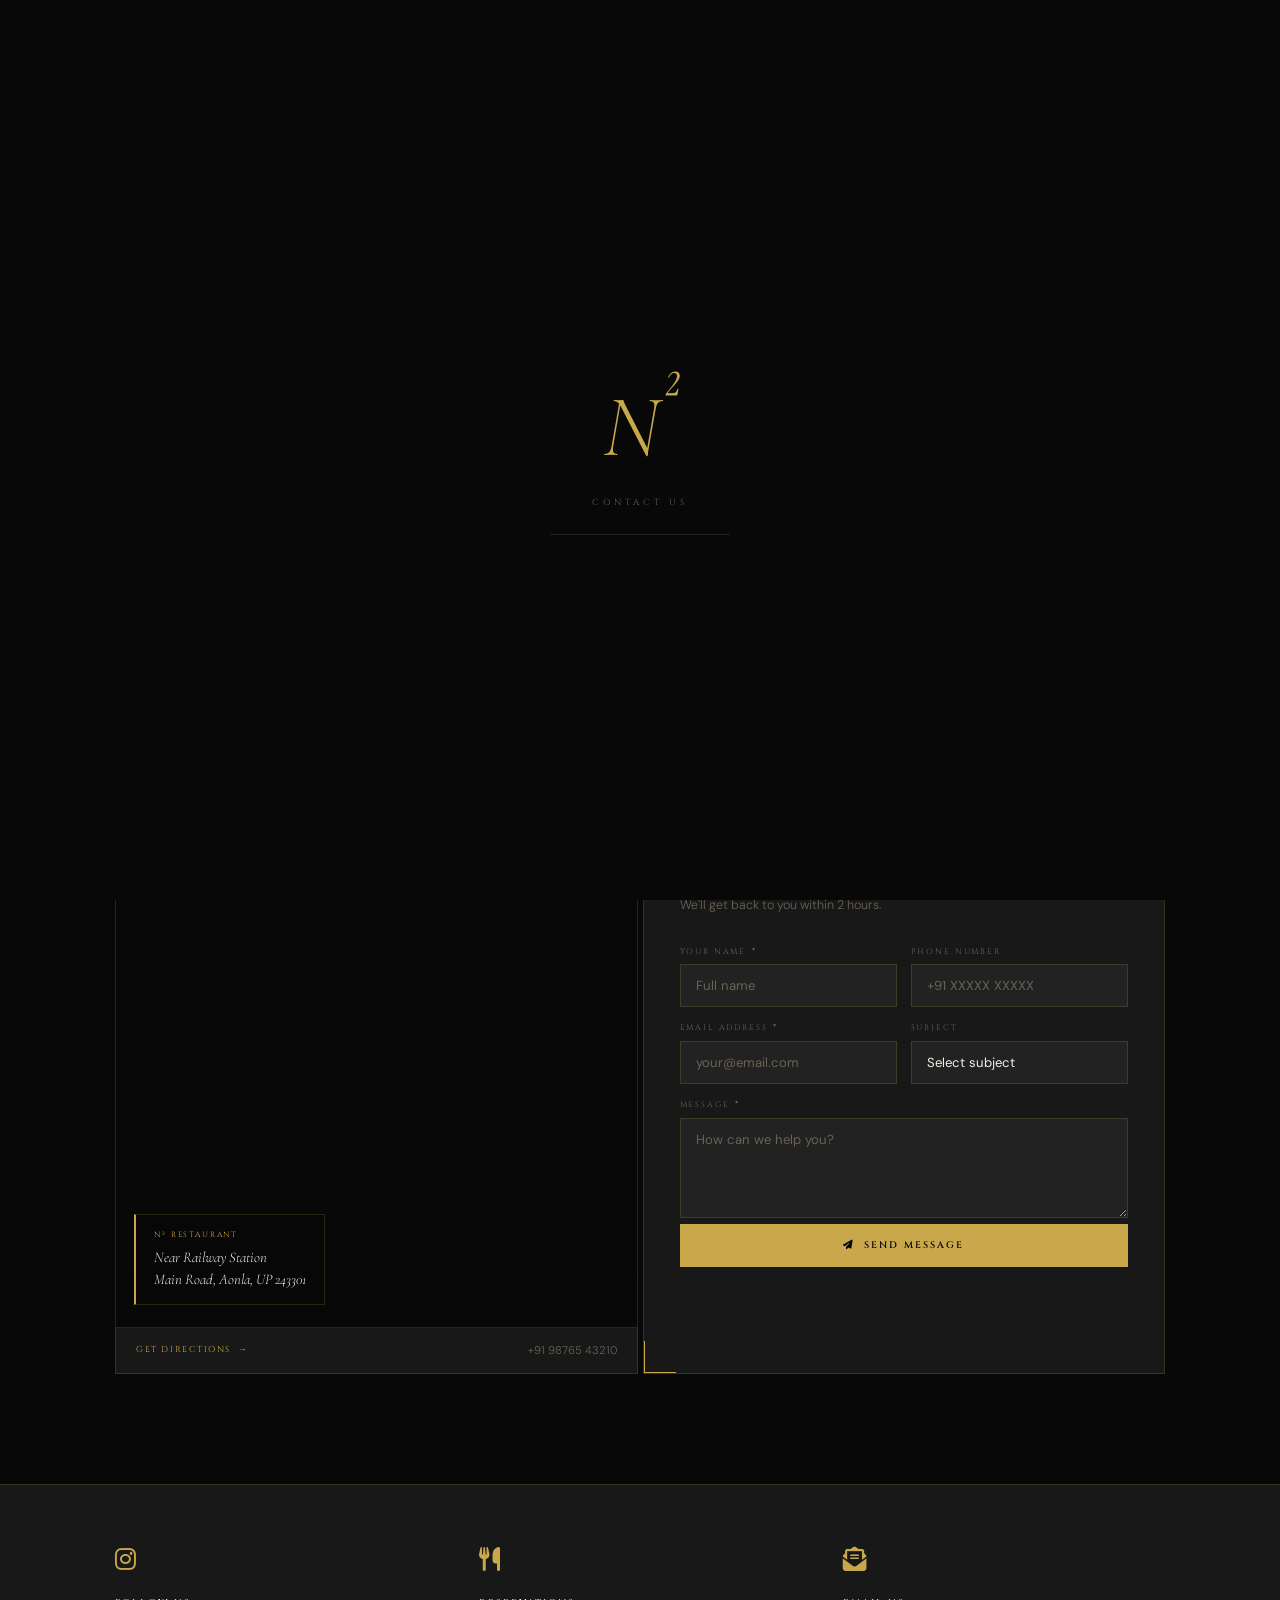
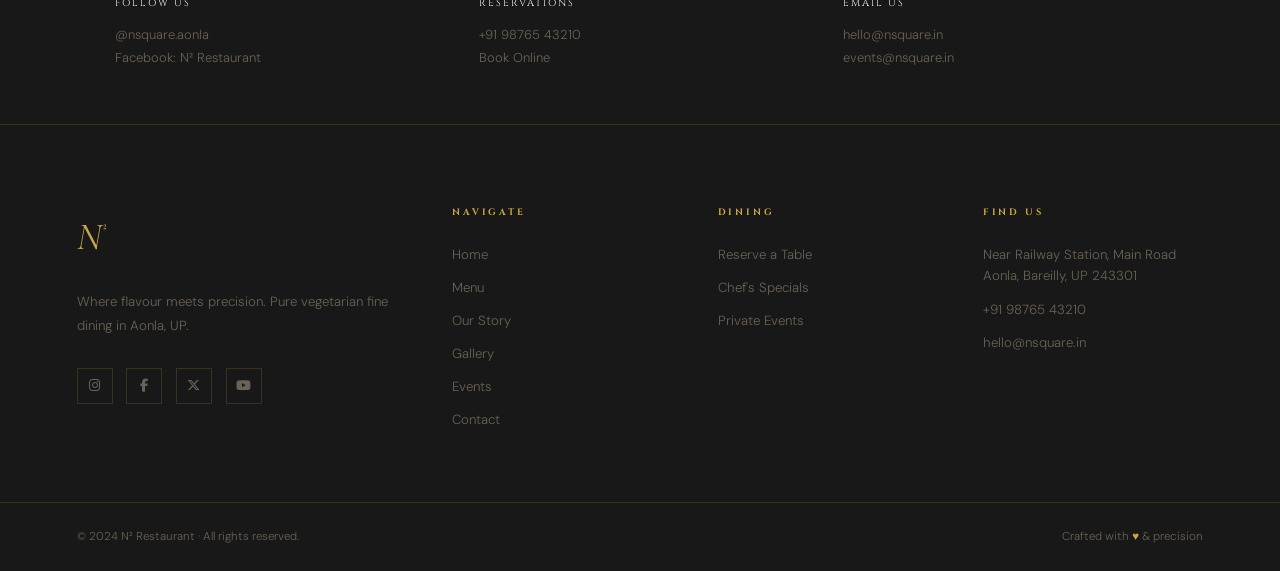
<file: contact.html>
<!DOCTYPE html>
<html lang="en" data-theme="gold">
<head>
  <meta charset="UTF-8"/>
  <meta name="viewport" content="width=device-width, initial-scale=1.0"/>
  <title>Contact — N² Restaurant</title>
  <link rel="stylesheet" href="https://cdnjs.cloudflare.com/ajax/libs/font-awesome/6.5.0/css/all.min.css"/>
  <link rel="stylesheet" href="style.css"/>
</head>
<body>

  <div id="progress-bar"></div>
  <div id="loader"><div class="ldr-logo">N<sup>²</sup></div><div class="ldr-tagline">Contact Us</div><div class="ldr-bar"></div></div>
  <div class="page-trans" id="page-trans"></div>
  <div class="cursor-dot" id="cursor-dot"></div>
  <div class="cursor-ring" id="cursor-ring"></div>

  <!-- Floating Buttons -->
  <div class="float-btns">
    <a href="https://wa.me/919876543210?text=Hello%20N%C2%B2!" class="float-btn wa" target="_blank" rel="noopener" data-tip="WhatsApp Us"><i class="fa-brands fa-whatsapp"></i></a>
    <a href="tel:+919876543210" class="float-btn call" data-tip="Call Us"><i class="fa-solid fa-phone"></i></a>
  </div>

  <!-- Theme -->
  <button id="theme-btn"><i class="fa-solid fa-palette"></i></button>
  <div id="theme-panel">
    <h6>Theme</h6>
    <div class="th-swatches">
      <div class="swatch active" data-theme="gold"><div class="sw-dot" style="background:#C9A84C"></div><span class="sw-lbl">Gold</span></div>
      <div class="swatch" data-theme="emerald"><div class="sw-dot" style="background:#4CAF82"></div><span class="sw-lbl">Emerald</span></div>
      <div class="swatch" data-theme="rose"><div class="sw-dot" style="background:#C97878"></div><span class="sw-lbl">Rose</span></div>
      <div class="swatch" data-theme="ivory"><div class="sw-dot" style="background:#D4C5A9"></div><span class="sw-lbl">Ivory</span></div>
      <div class="swatch" data-theme="sapphire"><div class="sw-dot" style="background:#6A9BC9"></div><span class="sw-lbl">Sapphire</span></div>
    </div>
  </div>

  <!-- Navbar -->
  <nav id="navbar">
    <a href="index.html" class="nav-logo" id="nav-logo-link">N<sup>²</sup></a>
    <ul class="nav-links">
      <li><a href="index.html">Home</a></li>
      <li><a href="menu.html">Menu</a></li>
      <li><a href="about.html">Our Story</a></li>
      <li><a href="gallery.html">Gallery</a></li>
      <li><a href="events.html">Events</a></li>
      <li><a href="contact.html" class="active">Contact</a></li>
    </ul>
    <a href="reservations.html" class="nav-cta"><span>Reserve</span></a>
    <div class="hamburger" id="hamburger"><span></span><span></span><span></span></div>
  </nav>
  <nav class="mob-nav" id="mob-nav">
    <a href="index.html">Home</a><a href="menu.html">Menu</a><a href="about.html">Our Story</a>
    <a href="gallery.html">Gallery</a><a href="events.html">Events</a><a href="contact.html">Contact</a>
    <div class="mob-divider"></div>
    <a href="reservations.html">Reserve a Table</a>
  </nav>

  <!-- Page Header -->
  <section class="contact-header">
    <div class="contact-header-inner">

      <div>
        <span class="sec-label rev">Reach Out</span>
        <h1 class="sec-title rev d1">Let's <em>Connect</em></h1>
        <div class="gold-rule rev d2"></div>
        <p class="body-p rev d2">Questions, private events, or just a hello — we'd love to hear from you. We respond within 2 hours during operating hours.</p>

        <div class="quick-contacts rev d3">
          <a href="tel:+919876543210" class="qc-item">
            <div class="qc-icon"><i class="fa-solid fa-phone"></i></div>
            <div><span class="qc-label">Call Us</span><span class="qc-value">+91 98765 43210</span></div>
          </a>
          <a href="https://wa.me/919876543210" target="_blank" rel="noopener" class="qc-item">
            <div class="qc-icon" style="color:#25d366"><i class="fa-brands fa-whatsapp"></i></div>
            <div><span class="qc-label">WhatsApp</span><span class="qc-value">+91 98765 43210</span></div>
          </a>
          <a href="mailto:hello@nsquare.in" class="qc-item">
            <div class="qc-icon"><i class="fa-solid fa-envelope"></i></div>
            <div><span class="qc-label">Email</span><span class="qc-value">hello@nsquare.in</span></div>
          </a>
          <div class="qc-item" style="cursor:default">
            <div class="qc-icon"><i class="fa-solid fa-location-dot"></i></div>
            <div><span class="qc-label">Address</span><span class="qc-value">Near Railway Station, Main Road, Aonla, UP 243301</span></div>
          </div>
        </div>
      </div>

      <div class="ch-hours rev-right">
        <div class="ch-hours-title"><i class="fa-regular fa-clock" style="margin-right:8px"></i>Opening Hours</div>
        <div class="ch-hours-row"><span class="ch-day">Monday – Friday</span><span class="ch-time">12 PM – 3:30 PM · 7 PM – 11 PM</span></div>
        <div class="ch-hours-row"><span class="ch-day">Saturday</span><span class="ch-time">11 AM – 11:30 PM</span></div>
        <div class="ch-hours-row"><span class="ch-day">Sunday</span><span class="ch-time">11 AM – 11:30 PM</span></div>
        <div class="ch-hours-row"><span class="ch-day">Public Holidays</span><span class="ch-time">Call to confirm</span></div>
        <div class="ch-status-row" id="live-status"></div>
        <div style="margin-top:1.8rem">
          <a href="reservations.html" class="btn btn-primary" style="width:100%;justify-content:center">
            <i class="fa-solid fa-calendar-check"></i><span>Book a Table</span>
          </a>
        </div>
      </div>

    </div>
  </section>

  <!-- Map + Form -->
  <section class="contact-main">
    <div class="contact-main-inner">

      <!-- Map Panel -->
      <div class="map-panel">
        <div class="map-panel-label"><i class="fa-solid fa-location-dot"></i> Find Us — Aonla, UP 243301</div>
        <div class="map-wrap">
          <iframe
            src="https://www.google.com/maps/embed?pb=!1m18!1m12!1m3!1d55877.123!2d79.5607!3d28.2679!2m3!1f0!2f0!3f0!3m2!1i1024!2i768!4f13.1!3m3!1m2!1s0x390afef59999999b%3A0xabcdef1234567890!2sAonla%2C%20Uttar%20Pradesh%20243301!5e0!3m2!1sen!2sin!4v1700000000000!5m2!1sen!2sin"
            allowfullscreen="" loading="lazy" referrerpolicy="no-referrer-when-downgrade"
            title="N² Restaurant — Aonla, UP"
          ></iframe>
          <div class="map-address-card">
            <div class="mac-label">N² Restaurant</div>
            <div class="mac-addr">Near Railway Station<br>Main Road, Aonla, UP 243301</div>
          </div>
        </div>
        <div class="map-directions">
          <a href="https://maps.google.com/?q=Aonla+UP+243301" target="_blank" rel="noopener">Get Directions</a>
          <span>+91 98765 43210</span>
        </div>
      </div>

      <!-- Contact Form -->
      <div class="contact-form-panel">
        <h2 class="cf-heading">Send a <em>Message</em></h2>
        <p class="cf-sub">We'll get back to you within 2 hours.</p>

        <div id="cf-form-wrap">
          <form class="cf-form" id="contact-form" novalidate>
            <div class="form-grid">
              <div class="form-group">
                <label>Your Name <span class="req">*</span></label>
                <input type="text" id="cf-name" placeholder="Full name" required/>
              </div>
              <div class="form-group">
                <label>Phone Number</label>
                <input type="tel" id="cf-phone" placeholder="+91 XXXXX XXXXX"/>
              </div>
              <div class="form-group">
                <label>Email Address <span class="req">*</span></label>
                <input type="email" id="cf-email" placeholder="your@email.com" required/>
              </div>
              <div class="form-group">
                <label>Subject</label>
                <select id="cf-subject">
                  <option value="" disabled selected>Select subject</option>
                  <option>General Inquiry</option>
                  <option>Private Event</option>
                  <option>Menu Question</option>
                  <option>Feedback</option>
                  <option>Press / Media</option>
                  <option>Other</option>
                </select>
              </div>
              <div class="form-group full">
                <label>Message <span class="req">*</span></label>
                <textarea id="cf-message" placeholder="How can we help you?" rows="4" required></textarea>
              </div>
            </div>
            <button type="submit" class="cf-submit">
              <i class="fa-solid fa-paper-plane"></i><span>Send Message</span>
            </button>
          </form>
        </div>

        <div class="cf-success" id="cf-success">
          <i class="fa-solid fa-circle-check"></i>
          <h3>Message <em>Sent!</em></h3>
          <p>Thank you! We'll reply within 2 hours during operating hours.</p>
          <button class="btn btn-outline" onclick="location.reload()" style="margin-top:1rem"><span>Send Another</span></button>
        </div>
      </div>

    </div>
  </section>

  <!-- Bottom Strip -->
  <div class="contact-strip">
    <div class="strip-inner">
      <div class="strip-block rev">
        <div class="strip-icon"><i class="fa-brands fa-instagram"></i></div>
        <div class="strip-title">Follow Us</div>
        <a href="#">@nsquare.aonla</a>
        <a href="#">Facebook: N² Restaurant</a>
      </div>
      <div class="strip-block rev d2">
        <div class="strip-icon"><i class="fa-solid fa-utensils"></i></div>
        <div class="strip-title">Reservations</div>
        <a href="tel:+919876543210">+91 98765 43210</a>
        <a href="reservations.html">Book Online</a>
      </div>
      <div class="strip-block rev d3">
        <div class="strip-icon"><i class="fa-solid fa-envelope-open-text"></i></div>
        <div class="strip-title">Email Us</div>
        <a href="mailto:hello@nsquare.in">hello@nsquare.in</a>
        <a href="mailto:events@nsquare.in">events@nsquare.in</a>
      </div>
    </div>
  </div>

  <!-- Footer -->
  <footer id="main-footer">
    <div class="foot-top">
      <div class="foot-brand">
        <a href="index.html" class="nav-logo" id="footer-logo">N<sup>²</sup></a>
        <p>Where flavour meets precision. Pure vegetarian fine dining in Aonla, UP.</p>
        <div class="socials">
          <a href="#" class="soc-a"><i class="fa-brands fa-instagram"></i></a>
          <a href="#" class="soc-a"><i class="fa-brands fa-facebook-f"></i></a>
          <a href="#" class="soc-a"><i class="fa-brands fa-x-twitter"></i></a>
          <a href="#" class="soc-a"><i class="fa-brands fa-youtube"></i></a>
        </div>
      </div>
      <div class="foot-col">
        <h4>Navigate</h4>
        <a href="index.html">Home</a><a href="menu.html">Menu</a>
        <a href="about.html">Our Story</a><a href="gallery.html">Gallery</a>
        <a href="events.html">Events</a><a href="contact.html">Contact</a>
      </div>
      <div class="foot-col">
        <h4>Dining</h4>
        <a href="reservations.html">Reserve a Table</a>
        <a href="menu.html">Chef's Specials</a>
        <a href="events.html">Private Events</a>
      </div>
      <div class="foot-col">
        <h4>Find Us</h4>
        <p>Near Railway Station, Main Road<br>Aonla, Bareilly, UP 243301</p>
        <p>+91 98765 43210</p><p>hello@nsquare.in</p>
      </div>
    </div>
    <div class="foot-bottom">
      <p>© 2024 N² Restaurant · All rights reserved.</p>
      <p>Crafted with <span class="heart">♥</span> & precision</p>
    </div>
  </footer>
  <div id="scroll-top-btn"><i class="fa-solid fa-arrow-up"></i></div>

  <script src="main.js"></script>
  <script>
    /* Logo */
    (function(){
      const logo = localStorage.getItem('n2_logo');
      if (!logo) return;
      ['#nav-logo-link','#footer-logo'].forEach(sel => {
        const el = document.querySelector(sel);
        if (el) el.innerHTML = `<img src="${logo}" alt="N² Logo" style="height:44px;width:auto;object-fit:contain">`;
      });
    })();

    /* Live open/closed status */
    (function(){
      const now  = new Date();
      const day  = now.getDay();
      const h    = now.getHours() + now.getMinutes() / 60;
      const open = (day >= 1 && day <= 5)
        ? ((h >= 12 && h < 15.5) || (h >= 19 && h < 23))
        : (h >= 11 && h < 23.5);
      const el = document.getElementById('live-status');
      if (!el) return;
      el.innerHTML = open
        ? '<div class="status-dot open"></div><span class="status-text open">Open Now</span>'
        : '<div class="status-dot closed"></div><span class="status-text closed">Currently Closed</span>';
    })();

    /* Form — demo submit */
    document.getElementById('contact-form').addEventListener('submit', function(e) {
      e.preventDefault();
      if (!document.getElementById('cf-name').value.trim() ||
          !document.getElementById('cf-email').value.trim() ||
          !document.getElementById('cf-message').value.trim()) {
        showToast('Please fill all required fields.', 'error');
        return;
      }
      document.getElementById('cf-form-wrap').style.display = 'none';
      document.getElementById('cf-success').classList.add('show');
    });
  </script>

</body>
</html>
</file>
<file: style.css>
/* ============================================================
   N² RESTAURANT — GLOBAL STYLESHEET
   style.css — Ye file sabhi pages use karti hai
============================================================ */

@import url('https://fonts.googleapis.com/css2?family=Cormorant+Garamond:ital,wght@0,300;0,400;0,600;1,300;1,400;1,600&family=Cinzel:wght@400;600;700&family=DM+Sans:ital,wght@0,300;0,400;0,500;1,300&family=Great+Vibes&display=swap');

/* ── THEMES ── */
:root,[data-theme="gold"]{--acc:#C9A84C;--acc-bright:#E8C96A;--acc-dark:#8a6a20;--acc-line:rgba(201,168,76,0.18);--acc-glow:rgba(201,168,76,0.10);--acc-rgb:201,168,76;--btn-green:#3d6b4f;--btn-green-hov:#4a8463;}
[data-theme="emerald"]{--acc:#4CAF82;--acc-bright:#6DD4A4;--acc-dark:#1a6b45;--acc-line:rgba(76,175,130,0.18);--acc-glow:rgba(76,175,130,0.10);--acc-rgb:76,175,130;--btn-green:#1a6b45;--btn-green-hov:#2a8a5a;}
[data-theme="rose"]{--acc:#C97878;--acc-bright:#E8A0A0;--acc-dark:#8a3030;--acc-line:rgba(201,120,120,0.18);--acc-glow:rgba(201,120,120,0.10);--acc-rgb:201,120,120;--btn-green:#6b2a2a;--btn-green-hov:#8a3a3a;}
[data-theme="ivory"]{--acc:#D4C5A9;--acc-bright:#EDE0C8;--acc-dark:#8a7040;--acc-line:rgba(212,197,169,0.18);--acc-glow:rgba(212,197,169,0.10);--acc-rgb:212,197,169;--btn-green:#5a4a2a;--btn-green-hov:#7a6a3a;}
[data-theme="sapphire"]{--acc:#6A9BC9;--acc-bright:#8ABDE8;--acc-dark:#1a4a7a;--acc-line:rgba(106,155,201,0.18);--acc-glow:rgba(106,155,201,0.10);--acc-rgb:106,155,201;--btn-green:#1a3a6b;--btn-green-hov:#2a5a8a;}

:root {
  --black:#080808;--dark:#101010;--dark2:#181818;--dark3:#222222;--dark4:#2a2a2a;
  --cream:#F5F0E8;--cream-dim:#b5ac9a;--muted:#6a6255;--muted-light:#8a7f6e;
  --green-dot:#5cb85c;--border:var(--acc-line);
  --sp-xs:8px;--sp-sm:16px;--sp-md:32px;--sp-lg:64px;--sp-xl:120px;
  --r-sm:4px;--r-md:8px;--r-lg:16px;--r-full:9999px;
  --ease:cubic-bezier(0.25,0.46,0.45,0.94);
  --ease-bounce:cubic-bezier(0.34,1.56,0.64,1);
  --dur-fast:0.2s;--dur-mid:0.4s;--dur-slow:0.8s;
}

/* ── RESET ── */
*,*::before,*::after{margin:0;padding:0;box-sizing:border-box;}
html{scroll-behavior:smooth;font-size:16px;}
body{background:var(--black);color:var(--cream);font-family:'DM Sans',sans-serif;font-weight:300;line-height:1.7;overflow-x:hidden;cursor:none;transition:background 0.4s ease;}
img{display:block;max-width:100%;height:auto;}
a{text-decoration:none;color:inherit;}
ul,ol{list-style:none;}
button{border:none;background:none;cursor:pointer;font-family:inherit;}
input,textarea,select{font-family:inherit;font-size:inherit;}

/* ── SCROLLBAR ── */
::-webkit-scrollbar{width:4px;}
::-webkit-scrollbar-track{background:var(--dark);}
::-webkit-scrollbar-thumb{background:var(--acc);border-radius:var(--r-full);}
::-webkit-scrollbar-thumb:hover{background:var(--acc-bright);}

/* ── GRAIN ── */
body::after{content:'';position:fixed;inset:0;background-image:url("data:image/svg+xml,%3Csvg viewBox='0 0 200 200' xmlns='http://www.w3.org/2000/svg'%3E%3Cfilter id='g'%3E%3CfeTurbulence type='fractalNoise' baseFrequency='0.85' numOctaves='4' stitchTiles='stitch'/%3E%3C/filter%3E%3Crect width='100%25' height='100%25' filter='url(%23g)'/%3E%3C/svg%3E");opacity:0.032;pointer-events:none;z-index:9000;}

/* ── CURSOR ── */
.cursor-dot{width:8px;height:8px;background:var(--acc);border-radius:50%;position:fixed;top:0;left:0;pointer-events:none;z-index:9999;transform:translate(-50%,-50%);transition:background var(--dur-fast) ease,width 0.15s ease,height 0.15s ease;}
.cursor-ring{width:32px;height:32px;border:1.5px solid rgba(var(--acc-rgb),0.65);border-radius:50%;position:fixed;top:0;left:0;pointer-events:none;z-index:9998;transform:translate(-50%,-50%);transition:width 0.22s var(--ease),height 0.22s var(--ease),border-color 0.22s ease,background 0.22s ease;}
.cursor-ring.hov{width:52px;height:52px;border-color:var(--acc);background:rgba(var(--acc-rgb),0.06);}
.cursor-ring.clicking{width:18px;height:18px;background:rgba(var(--acc-rgb),0.3);}

/* ── RIPPLE ── */
.ripple-burst{position:fixed;pointer-events:none;z-index:9997;border-radius:50%;border:1.5px solid rgba(var(--acc-rgb),0.7);transform:translate(-50%,-50%) scale(0);animation:rippleBurst 0.65s var(--ease) forwards;}
@keyframes rippleBurst{0%{width:0;height:0;opacity:1;transform:translate(-50%,-50%) scale(0);}60%{opacity:0.4;}100%{width:80px;height:80px;opacity:0;transform:translate(-50%,-50%) scale(1);}}
.ripple-btn{position:absolute;border-radius:50%;background:rgba(255,255,255,0.2);transform:translate(-50%,-50%) scale(0);animation:rippleBtn 0.55s ease forwards;pointer-events:none;}
@keyframes rippleBtn{to{transform:translate(-50%,-50%) scale(4);opacity:0;}}

/* ── LOADER ── */
#loader{position:fixed;inset:0;background:var(--black);z-index:99999;display:flex;align-items:center;justify-content:center;flex-direction:column;gap:24px;transition:opacity 0.9s ease,visibility 0.9s ease;}
#loader.hide{opacity:0;visibility:hidden;}
.ldr-logo{font-family:'Cormorant Garamond',serif;font-size:5.5rem;font-style:italic;color:var(--acc);line-height:1;animation:ldrPulse 1.6s ease infinite;}
.ldr-tagline{font-family:'Cinzel',serif;font-size:0.55rem;letter-spacing:0.45em;color:var(--muted);text-transform:uppercase;opacity:0;animation:fadeIn 0.8s ease 0.5s forwards;}
.ldr-bar{width:180px;height:1px;background:var(--dark3);position:relative;overflow:hidden;}
.ldr-bar::after{content:'';position:absolute;top:0;left:-100%;width:100%;height:100%;background:linear-gradient(90deg,transparent,var(--acc),transparent);animation:ldrSlide 1.9s ease forwards;}
@keyframes ldrPulse{0%,100%{opacity:0.4;}50%{opacity:1;}}
@keyframes ldrSlide{0%{left:-100%;}100%{left:100%;}}
@keyframes fadeIn{to{opacity:1;}}

/* ── PROGRESS BAR ── */
#progress-bar{position:fixed;top:0;left:0;height:2px;width:0%;background:linear-gradient(90deg,var(--acc),var(--acc-bright),var(--acc));z-index:10001;transition:width 0.1s linear;box-shadow:0 0 8px rgba(var(--acc-rgb),0.5);}

/* ── PAGE TRANSITION ── */
.page-trans{position:fixed;inset:0;background:var(--black);z-index:9998;transform:scaleY(0);transform-origin:bottom;transition:transform 0.5s cubic-bezier(0.76,0,0.24,1);}
.page-trans.in{transform:scaleY(1);transform-origin:bottom;}
.page-trans.out{transform:scaleY(0);transform-origin:top;}

/* ── THEME SWITCHER ── */
#theme-btn{position:fixed;right:0;top:50%;transform:translateY(-50%);width:36px;height:36px;background:var(--dark2);border:1px solid var(--border);border-right:none;display:flex;align-items:center;justify-content:center;color:var(--acc);font-size:0.82rem;cursor:pointer;z-index:500;transition:background var(--dur-mid) ease,color var(--dur-mid) ease;border-radius:var(--r-md) 0 0 var(--r-md);}
#theme-btn:hover{background:var(--acc);color:var(--black);}
#theme-panel{position:fixed;right:-200px;top:50%;transform:translateY(-50%);width:180px;background:var(--dark2);border:1px solid var(--border);padding:22px 16px;z-index:499;transition:right 0.45s var(--ease);border-radius:var(--r-md) 0 0 var(--r-md);}
#theme-panel.open{right:0;}
#theme-panel h6{font-family:'Cinzel',serif;font-size:0.54rem;letter-spacing:0.32em;color:var(--muted);text-transform:uppercase;margin-bottom:14px;}
.th-swatches{display:flex;flex-direction:column;gap:8px;}
.swatch{display:flex;align-items:center;gap:10px;cursor:pointer;padding:7px 10px;border:1px solid transparent;transition:border-color var(--dur-mid) ease,background var(--dur-mid) ease;border-radius:var(--r-sm);}
.swatch:hover,.swatch.active{border-color:var(--acc);background:rgba(var(--acc-rgb),0.07);}
.sw-dot{width:14px;height:14px;border-radius:50%;flex-shrink:0;border:1px solid rgba(255,255,255,0.15);}
.sw-lbl{font-family:'Cinzel',serif;font-size:0.58rem;letter-spacing:0.14em;color:var(--cream-dim);text-transform:uppercase;}

/* ── NAVBAR ── */
nav#navbar{position:fixed;top:0;left:0;right:0;z-index:1000;display:flex;align-items:center;justify-content:space-between;padding:0 5.5%;height:88px;transition:all 0.5s var(--ease);}
nav#navbar.scrolled{height:64px;background:rgba(8,8,8,0.97);border-bottom:1px solid var(--border);backdrop-filter:blur(20px);-webkit-backdrop-filter:blur(20px);}
.nav-logo{font-family:'Cormorant Garamond',serif;font-size:2.1rem;font-style:italic;font-weight:400;color:var(--acc);letter-spacing:0.02em;transition:color var(--dur-mid) ease,transform var(--dur-mid) ease;display:flex;align-items:baseline;gap:2px;}
.nav-logo:hover{transform:scale(1.03);}
.nav-logo sup{font-size:0.9rem;font-style:normal;font-weight:600;}
.nav-links{display:flex;align-items:center;gap:2.4rem;}
.nav-links a{font-family:'Cinzel',serif;font-size:0.67rem;letter-spacing:0.17em;color:var(--cream-dim);text-transform:uppercase;position:relative;transition:color var(--dur-mid) ease;padding-bottom:3px;}
.nav-links a::after{content:'';position:absolute;bottom:-4px;left:0;width:0;height:1px;background:var(--acc);transition:width 0.4s var(--ease);}
.nav-links a:hover,.nav-links a.active{color:var(--acc);}
.nav-links a:hover::after,.nav-links a.active::after{width:100%;}
.nav-cta{font-family:'Cinzel',serif;font-size:0.62rem;letter-spacing:0.2em;text-transform:uppercase;color:var(--acc);border:1px solid var(--acc);padding:10px 24px;position:relative;overflow:hidden;transition:color var(--dur-mid) ease;}
.nav-cta::before{content:'';position:absolute;inset:0;background:var(--acc);transform:translateX(-101%);transition:transform 0.4s var(--ease);}
.nav-cta:hover{color:var(--black);}
.nav-cta:hover::before{transform:translateX(0);}
.nav-cta span{position:relative;z-index:1;}
.hamburger{display:none;flex-direction:column;gap:5px;cursor:pointer;padding:4px;}
.hamburger span{display:block;width:26px;height:1.5px;background:var(--acc);transition:all 0.4s ease;}
.hamburger.open span:nth-child(1){transform:translateY(6.5px) rotate(45deg);}
.hamburger.open span:nth-child(2){opacity:0;transform:scaleX(0);}
.hamburger.open span:nth-child(3){transform:translateY(-6.5px) rotate(-45deg);}

/* ── MOBILE NAV ── */
.mob-nav{position:fixed;inset:0;background:rgba(8,8,8,0.98);backdrop-filter:blur(24px);z-index:999;display:flex;align-items:center;justify-content:center;flex-direction:column;gap:2rem;opacity:0;visibility:hidden;transition:all 0.5s ease;}
.mob-nav.open{opacity:1;visibility:visible;}
.mob-nav a{font-family:'Cormorant Garamond',serif;font-size:2.2rem;font-style:italic;color:var(--cream);opacity:0;transform:translateY(24px);transition:all 0.4s ease,color 0.3s;}
.mob-nav.open a{opacity:1;transform:translateY(0);}
.mob-nav.open a:nth-child(1){transition-delay:0.08s;}.mob-nav.open a:nth-child(2){transition-delay:0.13s;}.mob-nav.open a:nth-child(3){transition-delay:0.18s;}.mob-nav.open a:nth-child(4){transition-delay:0.23s;}.mob-nav.open a:nth-child(5){transition-delay:0.28s;}.mob-nav.open a:nth-child(6){transition-delay:0.33s;}.mob-nav.open a:nth-child(7){transition-delay:0.38s;}.mob-nav.open a:nth-child(8){transition-delay:0.43s;}
.mob-nav a:hover{color:var(--acc);}
.mob-nav .mob-divider{width:60px;height:1px;background:var(--border);}

/* ── BUTTONS ── */
.btn{font-family:'Cinzel',serif;font-size:0.62rem;letter-spacing:0.22em;text-transform:uppercase;padding:15px 34px;display:inline-flex;align-items:center;gap:10px;position:relative;overflow:hidden;cursor:pointer;transition:color var(--dur-mid) ease,transform 0.2s ease,box-shadow 0.3s ease;}
.btn:active{transform:scale(0.97);}
.btn-primary{background:var(--acc);color:var(--black);border:1px solid var(--acc);font-weight:600;}
.btn-primary::before{content:'';position:absolute;inset:0;background:var(--acc-bright);transform:scaleX(0);transform-origin:left;transition:transform 0.4s var(--ease);}
.btn-primary:hover::before{transform:scaleX(1);}
.btn-primary span{position:relative;z-index:1;}
.btn-outline{background:transparent;color:var(--cream);border:1px solid rgba(245,240,232,0.3);}
.btn-outline::before{content:'';position:absolute;inset:0;background:rgba(245,240,232,0.05);transform:scaleX(0);transform-origin:left;transition:transform 0.4s ease;}
.btn-outline:hover{border-color:var(--acc);color:var(--acc);}
.btn-outline:hover::before{transform:scaleX(1);}
.btn-outline span{position:relative;z-index:1;}
.btn-cta{background:var(--btn-green);color:var(--cream);border:1px solid var(--btn-green);}
.btn-cta::before{content:'';position:absolute;inset:0;background:var(--btn-green-hov);transform:scaleX(0);transform-origin:left;transition:transform 0.4s ease;}
.btn-cta:hover::before{transform:scaleX(1);}
.btn-cta span{position:relative;z-index:1;}
.link-arrow{font-family:'Cinzel',serif;font-size:0.6rem;letter-spacing:0.24em;color:var(--acc);text-transform:uppercase;display:inline-flex;align-items:center;gap:10px;transition:gap 0.3s ease,color 0.3s ease;}
.link-arrow::after{content:'→';transition:transform 0.3s ease;}
.link-arrow:hover{gap:16px;}

/* ── SCROLL REVEAL ── */
.rev{opacity:0;transform:translateY(40px);transition:opacity 0.9s ease,transform 0.9s ease;}
.rev-left{opacity:0;transform:translateX(-50px);transition:opacity 0.9s ease,transform 0.9s ease;}
.rev-right{opacity:0;transform:translateX(50px);transition:opacity 0.9s ease,transform 0.9s ease;}
.rev-scale{opacity:0;transform:scale(0.92);transition:opacity 0.8s ease,transform 0.8s ease;}
.rev-blur{opacity:0;filter:blur(10px);transform:translateY(20px);transition:opacity 0.9s ease,filter 0.9s ease,transform 0.9s ease;}
.vis{opacity:1!important;transform:none!important;filter:none!important;}
.d1{transition-delay:0.1s;}.d2{transition-delay:0.2s;}.d3{transition-delay:0.3s;}.d4{transition-delay:0.4s;}.d5{transition-delay:0.5s;}.d6{transition-delay:0.6s;}

/* ── SECTION SHARED ── */
.sp{padding:120px 6%;}.sp-2{padding:80px 6%;}.sp-3{padding:60px 6%;}
.inner{max-width:1300px;margin:0 auto;}
.sec-label{font-family:'Cinzel',serif;font-size:0.58rem;letter-spacing:0.4em;color:var(--acc);text-transform:uppercase;display:block;margin-bottom:0.9rem;}
.sec-title{font-family:'Cormorant Garamond',serif;font-size:clamp(2rem,4.2vw,3.6rem);font-weight:300;font-style:italic;color:var(--cream);line-height:1.15;}
.sec-title em{color:var(--acc);font-style:italic;}
.gold-rule{width:48px;height:1px;background:var(--acc);margin:1.6rem 0;}
.gold-rule.center{margin:1.6rem auto;}
.body-p{font-size:0.95rem;color:var(--cream-dim);line-height:1.95;margin-bottom:1.4rem;}
.veg-dot{width:22px;height:22px;border:1.5px solid var(--green-dot);display:flex;align-items:center;justify-content:center;background:rgba(8,8,8,0.6);flex-shrink:0;}
.veg-dot::after{content:'';width:10px;height:10px;border-radius:50%;background:var(--green-dot);display:block;}
.veg-dot.pulse::after{animation:vegPulse 2s ease infinite;}
@keyframes vegPulse{0%,100%{box-shadow:0 0 0 0 rgba(92,184,92,0.4);}50%{box-shadow:0 0 0 6px rgba(92,184,92,0);}}

/* ── FOOTER ── */
footer#main-footer{background:var(--dark2);border-top:1px solid var(--border);}
.foot-top{max-width:1300px;margin:0 auto;padding:80px 6% 60px;display:grid;grid-template-columns:1.5fr 1fr 1fr 1fr;gap:4%;}
.foot-brand .nav-logo{display:block;margin-bottom:1.2rem;font-size:2.4rem;}
.foot-brand p{font-size:0.83rem;color:var(--muted);line-height:1.85;margin-bottom:1.8rem;}
.socials{display:flex;gap:0.85rem;}
.soc-a{width:36px;height:36px;border:1px solid var(--border);display:flex;align-items:center;justify-content:center;color:var(--muted);font-size:0.82rem;transition:all 0.3s ease;}
.soc-a:hover{border-color:var(--acc);color:var(--acc);background:rgba(var(--acc-rgb),0.06);transform:translateY(-2px);}
.foot-col h4{font-family:'Cinzel',serif;font-size:0.58rem;letter-spacing:0.3em;color:var(--acc);text-transform:uppercase;margin-bottom:1.4rem;}
.foot-col a,.foot-col p{display:block;font-size:0.83rem;color:var(--muted);margin-bottom:0.7rem;line-height:1.65;transition:color 0.3s ease,padding-left 0.3s ease;}
.foot-col a:hover{color:var(--acc);padding-left:4px;}
.foot-bottom{border-top:1px solid var(--border);padding:24px 6%;display:flex;align-items:center;justify-content:space-between;flex-wrap:wrap;gap:1rem;}
.foot-bottom p{font-size:0.72rem;color:var(--muted);}
.foot-bottom .heart{color:var(--acc);}

/* ── SCROLL TOP ── */
#scroll-top-btn{position:fixed;bottom:2.2rem;right:2.2rem;width:44px;height:44px;background:var(--dark2);border:1px solid var(--border);color:var(--acc);display:flex;align-items:center;justify-content:center;font-size:0.85rem;cursor:pointer;z-index:100;opacity:0;visibility:hidden;transform:translateY(12px);transition:all 0.4s ease;}
#scroll-top-btn.show{opacity:1;visibility:visible;transform:translateY(0);}
#scroll-top-btn:hover{background:var(--acc);color:var(--black);transform:translateY(-2px);}

/* ── TOAST ── */
.toast-container{position:fixed;bottom:2rem;left:50%;transform:translateX(-50%);z-index:10000;display:flex;flex-direction:column;gap:10px;align-items:center;}
.toast{font-family:'Cinzel',serif;font-size:0.62rem;letter-spacing:0.18em;text-transform:uppercase;padding:14px 28px;border:1px solid var(--border);background:var(--dark2);color:var(--cream);white-space:nowrap;opacity:0;transform:translateY(10px);transition:all 0.4s ease;backdrop-filter:blur(10px);}
.toast.show{opacity:1;transform:translateY(0);}
.toast.success{border-color:var(--green-dot);color:var(--green-dot);}
.toast.error{border-color:#e05050;color:#e05050;}
.toast.info{border-color:var(--acc);color:var(--acc);}

/* ============================================================
   MENU.HTML
============================================================ */
/* Hero */
.menu-hero{position:relative;height:52vh;min-height:380px;overflow:hidden;display:flex;align-items:flex-end;}
.menu-hero img{position:absolute;inset:0;width:100%;height:100%;object-fit:cover;filter:brightness(0.35);transform:scale(1.04);transition:transform 12s ease;}
.menu-hero.loaded img{transform:scale(1);}
.menu-hero-overlay{position:absolute;inset:0;background:linear-gradient(to top,var(--black) 0%,transparent 60%);}
.menu-hero-content{position:relative;z-index:2;padding:0 8% 5rem;}
.menu-hero-eyebrow{font-family:'Cinzel',serif;font-size:0.55rem;letter-spacing:0.42em;color:var(--acc);text-transform:uppercase;display:flex;align-items:center;gap:12px;margin-bottom:1rem;opacity:0;animation:heroUp 0.8s ease 0.5s forwards;}
.menu-hero-eyebrow::before{content:'';width:28px;height:1px;background:var(--acc);}
.menu-hero-title{font-family:'Cormorant Garamond',serif;font-size:clamp(3rem,6vw,6rem);font-weight:300;font-style:italic;color:var(--cream);line-height:1;opacity:0;animation:heroUp 0.8s ease 0.7s forwards;}
.menu-hero-title em{color:var(--acc);}
@keyframes heroUp{to{opacity:1;transform:translateY(0);}}

/* Controls bar */
.menu-controls{position:sticky;top:64px;z-index:50;background:rgba(8,8,8,0.96);border-bottom:1px solid var(--border);backdrop-filter:blur(18px);padding:0 8%;}
.menu-ctrl-inner{max-width:1300px;margin:0 auto;display:flex;align-items:center;gap:1.5rem;padding:1.2rem 0;flex-wrap:wrap;}
.menu-search-wrap{position:relative;}
.menu-search-wrap i.si{position:absolute;left:14px;top:50%;transform:translateY(-50%);color:var(--muted);font-size:0.78rem;pointer-events:none;}
#menu-search{background:var(--dark2);border:1px solid var(--border);color:var(--cream);padding:11px 16px 11px 38px;width:240px;font-size:0.82rem;outline:none;transition:border-color 0.3s ease;}
#menu-search::placeholder{color:var(--muted);}
#menu-search:focus{border-color:var(--acc);}
.cat-tabs{display:flex;gap:0.4rem;flex-wrap:wrap;}
.cat-tab{font-family:'Cinzel',serif;font-size:0.56rem;letter-spacing:0.18em;text-transform:uppercase;padding:8px 18px;border:1px solid var(--border);color:var(--muted);background:transparent;cursor:pointer;transition:all 0.3s ease;}
.cat-tab:hover{border-color:var(--acc);color:var(--acc);}
.cat-tab.active{background:var(--acc);border-color:var(--acc);color:var(--black);font-weight:600;}
.result-count{font-size:0.73rem;color:var(--muted);margin-left:auto;}
.result-count span{color:var(--acc);}

/* Dish grid */
.menu-main{padding:70px 8% 110px;}
.cat-section{margin-bottom:70px;}
.cat-section.hidden{display:none;}
.cat-heading-row{display:flex;align-items:baseline;gap:1.5rem;margin-bottom:32px;padding-bottom:16px;border-bottom:1px solid var(--border);}
.cat-heading-row h2{font-family:'Cormorant Garamond',serif;font-size:clamp(1.8rem,3vw,2.6rem);font-weight:300;font-style:italic;color:var(--cream);}
.cat-heading-row h2 em{color:var(--acc);}
.cat-count-badge{font-family:'Cinzel',serif;font-size:0.52rem;letter-spacing:0.22em;color:var(--muted);border:1px solid var(--border);padding:4px 10px;}
.dish-grid{display:grid;grid-template-columns:repeat(auto-fill,minmax(280px,1fr));gap:2px;}
.dish-card{background:var(--dark2);border:1px solid var(--border);overflow:hidden;transition:border-color 0.4s ease,transform 0.3s var(--ease-bounce);}
.dish-card:hover{border-color:rgba(var(--acc-rgb),0.5);transform:translateY(-4px);}
.dish-img-wrap{position:relative;height:200px;overflow:hidden;}
.dish-img-wrap img{width:100%;height:100%;object-fit:cover;filter:brightness(0.82);transition:transform 0.7s var(--ease),filter 0.4s ease;}
.dish-card:hover .dish-img-wrap img{transform:scale(1.06);filter:brightness(0.95);}
.dish-badges{position:absolute;top:10px;right:10px;display:flex;flex-direction:column;gap:5px;align-items:flex-end;}
.badge{font-family:'Cinzel',serif;font-size:0.46rem;letter-spacing:0.18em;text-transform:uppercase;padding:3px 9px;backdrop-filter:blur(6px);}
.badge-chef{background:rgba(var(--acc-rgb),0.88);color:var(--black);font-weight:600;}
.badge-spicy{background:rgba(180,60,60,0.85);color:#fff;}
.badge-new{background:rgba(40,120,80,0.85);color:#fff;}
.dish-veg-overlay{position:absolute;bottom:8px;left:10px;}
.dish-body{padding:18px 20px 20px;}
.dish-category-tag{font-family:'Cinzel',serif;font-size:0.48rem;letter-spacing:0.28em;color:var(--acc);text-transform:uppercase;margin-bottom:6px;display:block;}
.dish-name{font-family:'Cormorant Garamond',serif;font-size:1.3rem;font-style:italic;color:var(--cream);margin-bottom:6px;line-height:1.2;}
.dish-desc{font-size:0.76rem;color:var(--muted);line-height:1.7;margin-bottom:16px;display:-webkit-box;-webkit-line-clamp:2;-webkit-box-orient:vertical;overflow:hidden;}
.dish-footer{display:flex;align-items:center;justify-content:space-between;gap:1rem;padding-top:12px;border-top:1px solid var(--border);}
.dish-price{font-family:'Cormorant Garamond',serif;font-size:1.45rem;font-weight:300;color:var(--acc);line-height:1;}
.dish-price .currency{font-size:0.82rem;font-family:'DM Sans',sans-serif;color:var(--muted);margin-right:2px;}
.btn-wa{display:inline-flex;align-items:center;gap:6px;font-family:'Cinzel',serif;font-size:0.5rem;letter-spacing:0.16em;text-transform:uppercase;color:#fff;background:var(--btn-green);border:none;padding:8px 14px;cursor:pointer;position:relative;overflow:hidden;transition:background 0.3s ease;}
.btn-wa::before{content:'';position:absolute;inset:0;background:var(--btn-green-hov);transform:scaleX(0);transform-origin:left;transition:transform 0.35s var(--ease);}
.btn-wa:hover::before{transform:scaleX(1);}
.btn-wa i,.btn-wa span{position:relative;z-index:1;}
.btn-wa i{font-size:0.88rem;color:#25d366;}
.btn-wa:hover i{color:#fff;}
#no-results{display:none;flex-direction:column;align-items:center;justify-content:center;padding:70px 20px;text-align:center;}
#no-results.show{display:flex;}
#no-results i{font-size:2.5rem;color:var(--border);margin-bottom:1.4rem;}
#no-results h3{font-family:'Cormorant Garamond',serif;font-size:1.8rem;font-style:italic;color:var(--cream-dim);}
#no-results p{font-size:0.8rem;color:var(--muted);margin-top:0.5rem;}

/* ============================================================
   RESERVATIONS.HTML
============================================================ */
.res-hero{position:relative;height:100vh;min-height:600px;display:grid;grid-template-columns:1fr 1fr;overflow:hidden;}
.res-hero-left{position:relative;z-index:2;display:flex;flex-direction:column;justify-content:center;padding:0 7% 0 9%;background:var(--black);}
.res-hero-left::after{content:'';position:absolute;top:0;right:-60px;bottom:0;width:60px;background:linear-gradient(to right,var(--black),transparent);z-index:3;}
.res-hero-right{position:relative;overflow:hidden;}
.res-hero-right img{width:100%;height:100%;object-fit:cover;filter:brightness(0.4);}
.res-hero-right::after{content:'';position:absolute;inset:0;background:linear-gradient(to left,transparent 50%,var(--black) 100%);}
.res-hero-eyebrow{font-family:'Cinzel',serif;font-size:0.56rem;letter-spacing:0.4em;color:var(--acc);text-transform:uppercase;display:flex;align-items:center;gap:12px;margin-bottom:1.6rem;opacity:0;animation:resSlide 0.8s ease 0.6s forwards;}
.res-hero-eyebrow::before{content:'';width:28px;height:1px;background:var(--acc);}
.res-hero-title{font-family:'Cormorant Garamond',serif;font-size:clamp(2.8rem,5vw,5rem);font-weight:300;font-style:italic;color:var(--cream);line-height:1.05;margin-bottom:1.4rem;opacity:0;animation:resSlide 0.8s ease 0.8s forwards;}
.res-hero-title em{color:var(--acc);}
.res-hero-desc{font-size:0.86rem;color:var(--cream-dim);line-height:1.9;max-width:380px;margin-bottom:2.2rem;opacity:0;animation:resSlide 0.8s ease 1s forwards;}
.res-hero-pills{display:flex;gap:0.8rem;flex-wrap:wrap;opacity:0;animation:resSlide 0.8s ease 1.2s forwards;}
.res-pill{display:flex;align-items:center;gap:7px;font-family:'Cinzel',serif;font-size:0.52rem;letter-spacing:0.16em;text-transform:uppercase;color:var(--cream-dim);border:1px solid var(--border);padding:7px 14px;}
.res-pill i{color:var(--acc);font-size:0.72rem;}
@keyframes resSlide{to{opacity:1;transform:translateX(0);}}

/* Trust strip */
.trust-strip{background:var(--dark2);border-top:1px solid var(--border);border-bottom:1px solid var(--border);padding:50px 6%;}
.trust-inner{max-width:1300px;margin:0 auto;display:grid;grid-template-columns:repeat(4,1fr);gap:2rem;}
.trust-item{display:flex;flex-direction:column;align-items:center;text-align:center;gap:10px;padding:22px 14px;border:1px solid var(--border);transition:border-color 0.4s ease;}
.trust-item:hover{border-color:rgba(var(--acc-rgb),0.4);}
.trust-icon{font-size:1.4rem;color:var(--acc);}
.trust-title{font-family:'Cinzel',serif;font-size:0.58rem;letter-spacing:0.2em;color:var(--cream);text-transform:uppercase;}
.trust-desc{font-size:0.74rem;color:var(--muted);line-height:1.7;}

/* Booking section */
.booking-section{padding:100px 6%;}
.booking-inner{max-width:1300px;margin:0 auto;display:grid;grid-template-columns:1fr 1.05fr;gap:8%;align-items:start;}
.hours-list{margin-top:2.2rem;}
.hours-item{display:grid;grid-template-columns:1fr auto;gap:1.5rem;align-items:center;padding:14px 0;border-bottom:1px solid var(--border);}
.hours-item:first-child{border-top:1px solid var(--border);}
.hours-day{font-family:'Cinzel',serif;font-size:0.58rem;letter-spacing:0.16em;color:var(--cream-dim);text-transform:uppercase;}
.hours-time{font-family:'Cormorant Garamond',serif;font-size:0.95rem;color:var(--acc);font-style:italic;text-align:right;}
.booking-policies{margin-top:2.4rem;}
.booking-policies h4{font-family:'Cinzel',serif;font-size:0.56rem;letter-spacing:0.26em;color:var(--acc);text-transform:uppercase;margin-bottom:1rem;}
.policy-item{display:flex;align-items:flex-start;gap:10px;margin-bottom:12px;}
.policy-item i{color:var(--acc);font-size:0.75rem;flex-shrink:0;margin-top:3px;}
.policy-item p{font-size:0.77rem;color:var(--muted);line-height:1.7;}

/* Form */
.booking-form-wrap{background:var(--dark2);border:1px solid var(--border);padding:44px 40px;position:relative;}
.booking-form-wrap::before,.booking-form-wrap::after{content:'';position:absolute;width:36px;height:36px;}
.booking-form-wrap::before{top:0;left:0;border-top:2px solid var(--acc);border-left:2px solid var(--acc);}
.booking-form-wrap::after{bottom:0;right:0;border-bottom:2px solid var(--acc);border-right:2px solid var(--acc);}
.form-heading{font-family:'Cormorant Garamond',serif;font-size:1.8rem;font-style:italic;font-weight:300;color:var(--cream);margin-bottom:5px;}
.form-heading em{color:var(--acc);}
.form-subheading{font-size:0.77rem;color:var(--muted);margin-bottom:2rem;}
.form-grid{display:grid;grid-template-columns:1fr 1fr;gap:18px;}
.form-group{display:flex;flex-direction:column;gap:7px;}
.form-group.full{grid-column:1/-1;}
.form-group label{font-family:'Cinzel',serif;font-size:0.52rem;letter-spacing:0.25em;color:var(--muted);text-transform:uppercase;}
.form-group label .req{color:var(--acc);margin-left:3px;}
.form-group input,.form-group select,.form-group textarea{background:var(--dark3);border:1px solid var(--border);color:var(--cream);padding:13px 16px;font-size:0.83rem;outline:none;width:100%;transition:border-color 0.3s ease;appearance:none;}
.form-group input::placeholder,.form-group textarea::placeholder{color:var(--muted);}
.form-group input:focus,.form-group select:focus,.form-group textarea:focus{border-color:var(--acc);}
.form-group textarea{resize:vertical;min-height:90px;}
.input-wrap{position:relative;}
.input-wrap .fi{position:absolute;left:14px;top:50%;transform:translateY(-50%);color:var(--muted);font-size:0.76rem;pointer-events:none;}
.input-wrap input,.input-wrap select{padding-left:38px;}
.select-wrap{position:relative;}
.select-wrap::after{content:'\f107';font-family:'Font Awesome 6 Free';font-weight:900;position:absolute;right:14px;top:50%;transform:translateY(-50%);color:var(--muted);pointer-events:none;font-size:0.72rem;}
.select-wrap select{padding-right:36px;}
select option{background:var(--dark3);color:var(--cream);}
input[type="date"],input[type="time"]{color-scheme:dark;}
.occ-options{display:flex;flex-wrap:wrap;gap:7px;}
.occ-label{font-family:'Cinzel',serif;font-size:0.5rem;letter-spacing:0.14em;text-transform:uppercase;color:var(--muted);border:1px solid var(--border);padding:7px 12px;cursor:pointer;transition:all 0.3s ease;}
.occ-label input[type="radio"]{display:none;}
.occ-label.selected,.occ-label:has(input:checked){border-color:var(--acc);color:var(--acc);background:rgba(var(--acc-rgb),0.06);}
.btn-submit{font-family:'Cinzel',serif;font-size:0.62rem;letter-spacing:0.25em;text-transform:uppercase;color:var(--black);background:var(--acc);border:none;padding:17px 36px;cursor:pointer;width:100%;display:flex;align-items:center;justify-content:center;gap:10px;font-weight:600;position:relative;overflow:hidden;transition:all 0.3s ease;margin-top:6px;}
.btn-submit::before{content:'';position:absolute;inset:0;background:var(--acc-bright);transform:scaleX(0);transform-origin:left;transition:transform 0.4s var(--ease);}
.btn-submit:hover::before{transform:scaleX(1);}
.btn-submit span,.btn-submit i{position:relative;z-index:1;}
.btn-submit:active{transform:scale(0.98);}
.form-privacy{font-size:0.68rem;color:var(--muted);text-align:center;margin-top:14px;line-height:1.6;}
.form-privacy i{color:var(--acc);margin-right:4px;}
.booking-success{display:none;flex-direction:column;align-items:center;text-align:center;padding:40px 20px;}
.booking-success.show{display:flex;}
.success-icon{width:72px;height:72px;border:2px solid var(--acc);border-radius:50%;display:flex;align-items:center;justify-content:center;font-size:1.8rem;color:var(--acc);margin-bottom:1.8rem;animation:successPop 0.6s var(--ease-bounce) forwards;}
@keyframes successPop{from{transform:scale(0);opacity:0;}to{transform:scale(1);opacity:1;}}
.booking-success h3{font-family:'Cormorant Garamond',serif;font-size:2rem;font-style:italic;color:var(--cream);margin-bottom:0.7rem;}
.booking-success h3 em{color:var(--acc);}
.booking-success p{font-size:0.8rem;color:var(--muted);max-width:320px;line-height:1.8;margin-bottom:1.8rem;}
.conf-card{background:var(--dark3);border:1px solid var(--border);padding:22px 26px;width:100%;max-width:380px;text-align:left;}
.conf-card h4{font-family:'Cinzel',serif;font-size:0.54rem;letter-spacing:0.26em;color:var(--acc);text-transform:uppercase;margin-bottom:0.9rem;}
.conf-row{display:flex;justify-content:space-between;gap:1rem;padding:7px 0;border-bottom:1px solid var(--border);font-size:0.78rem;}
.conf-row:last-child{border-bottom:none;}
.conf-row .lbl{color:var(--muted);}
.conf-row .val{color:var(--cream);}

/* ============================================================
   ABOUT.HTML
============================================================ */
.about-hero{position:relative;height:100vh;min-height:620px;overflow:hidden;display:flex;align-items:center;justify-content:center;}
.about-hero img{position:absolute;inset:0;width:100%;height:100%;object-fit:cover;filter:brightness(0.28);transform:scale(1.06);transition:transform 14s ease;}
.about-hero.loaded img{transform:scale(1);}
.about-hero-overlay{position:absolute;inset:0;background:radial-gradient(ellipse at center,rgba(8,8,8,0.2) 0%,rgba(8,8,8,0.65) 100%),linear-gradient(to bottom,transparent 40%,var(--black) 100%);}
.about-hero-content{position:relative;z-index:2;text-align:center;padding:0 6%;}
.about-hero-year{font-family:'Cinzel',serif;font-size:0.54rem;letter-spacing:0.52em;color:var(--acc);text-transform:uppercase;display:block;margin-bottom:1.6rem;opacity:0;animation:abtFade 0.9s ease 0.6s forwards;}
.about-hero-title{font-family:'Cormorant Garamond',serif;font-size:clamp(4rem,9vw,9.5rem);font-weight:300;font-style:italic;color:var(--cream);line-height:0.9;margin-bottom:1.8rem;opacity:0;transform:translateY(28px);animation:abtUp 1s ease 0.8s forwards;}
.about-hero-title em{color:var(--acc);}
.about-hero-tagline{font-family:'Cinzel',serif;font-size:0.62rem;letter-spacing:0.34em;color:var(--cream-dim);text-transform:uppercase;opacity:0;animation:abtFade 0.9s ease 1.2s forwards;}
.scroll-hint{position:absolute;bottom:2.2rem;left:50%;transform:translateX(-50%);display:flex;flex-direction:column;align-items:center;gap:7px;opacity:0;animation:abtFade 0.9s ease 1.8s forwards;}
.scroll-hint span{font-family:'Cinzel',serif;font-size:0.48rem;letter-spacing:0.38em;color:var(--muted);text-transform:uppercase;}
.scroll-line{width:1px;height:44px;background:linear-gradient(to bottom,var(--acc),transparent);animation:scrollPulse 2s ease infinite;}
@keyframes scrollPulse{0%{opacity:1;}100%{opacity:0;}}
@keyframes abtFade{to{opacity:1;}}
@keyframes abtUp{to{opacity:1;transform:translateY(0);}}

/* Origin section */
.origin-inner{max-width:1300px;margin:0 auto;display:grid;grid-template-columns:1fr 1fr;gap:9%;align-items:center;}
.origin-quote{font-family:'Great Vibes',cursive;font-size:clamp(4rem,6vw,7rem);color:rgba(var(--acc-rgb),0.12);line-height:1;margin-bottom:-1rem;}
.origin-stats{display:flex;gap:2.4rem;margin-top:2.6rem;padding-top:2.6rem;border-top:1px solid var(--border);}
.stat-num{font-family:'Cormorant Garamond',serif;font-size:2.8rem;font-weight:300;font-style:italic;color:var(--acc);line-height:1;}
.stat-label{font-family:'Cinzel',serif;font-size:0.52rem;letter-spacing:0.2em;color:var(--muted);text-transform:uppercase;margin-top:5px;display:block;}
.origin-images{display:grid;grid-template-columns:1fr 1fr;grid-template-rows:auto auto;gap:7px;}
.ori-img-main{grid-column:1/-1;height:300px;overflow:hidden;}
.ori-img-side{height:190px;overflow:hidden;}
.ori-img-main img,.ori-img-side img{width:100%;height:100%;object-fit:cover;filter:brightness(0.78);transition:transform 0.7s var(--ease),filter 0.4s ease;}
.ori-img-main:hover img,.ori-img-side:hover img{transform:scale(1.04);filter:brightness(0.9);}

/* Philosophy */
.phil-section{background:var(--dark2);border-top:1px solid var(--border);border-bottom:1px solid var(--border);padding:110px 6%;position:relative;overflow:hidden;}
.phil-section::before{content:'N²';font-family:'Cormorant Garamond',serif;font-style:italic;font-size:28vw;font-weight:300;color:rgba(var(--acc-rgb),0.025);position:absolute;right:-2%;top:50%;transform:translateY(-50%);pointer-events:none;user-select:none;line-height:1;}
.phil-inner{max-width:1300px;margin:0 auto;}
.phil-header{text-align:center;margin-bottom:70px;}
.phil-pillars{display:grid;grid-template-columns:repeat(3,1fr);gap:2px;}
.pillar{background:var(--black);border:1px solid var(--border);padding:44px 36px;position:relative;transition:border-color 0.4s ease,transform 0.4s var(--ease-bounce);overflow:hidden;}
.pillar::before{content:'';position:absolute;top:0;left:0;right:0;height:2px;background:var(--acc);transform:scaleX(0);transform-origin:left;transition:transform 0.5s var(--ease);}
.pillar:hover{border-color:rgba(var(--acc-rgb),0.4);transform:translateY(-6px);}
.pillar:hover::before{transform:scaleX(1);}
.pillar-num{font-family:'Cormorant Garamond',serif;font-size:4rem;font-weight:300;font-style:italic;color:rgba(var(--acc-rgb),0.14);line-height:1;margin-bottom:0.9rem;}
.pillar-icon{font-size:1.3rem;color:var(--acc);margin-bottom:1rem;}
.pillar-title{font-family:'Cinzel',serif;font-size:0.72rem;letter-spacing:0.2em;color:var(--cream);text-transform:uppercase;margin-bottom:0.9rem;}
.pillar-text{font-size:0.8rem;color:var(--muted);line-height:1.82;}

/* Chef */
.chef-inner{max-width:1300px;margin:0 auto;display:grid;grid-template-columns:1.1fr 1fr;gap:8%;align-items:center;}
.chef-img-frame{position:relative;}
.chef-img-frame::before{content:'';position:absolute;top:-14px;left:-14px;right:14px;bottom:14px;border:1px solid rgba(var(--acc-rgb),0.28);z-index:0;}
.chef-img-frame::after{content:'';position:absolute;bottom:-9px;right:-9px;width:90px;height:90px;border-bottom:2px solid var(--acc);border-right:2px solid var(--acc);z-index:3;}
.chef-img{width:100%;height:540px;object-fit:cover;object-position:center top;filter:brightness(0.83);display:block;position:relative;z-index:1;transition:filter 0.4s ease;}
.chef-img:hover{filter:brightness(0.92);}
.chef-sig-badge{position:absolute;bottom:-20px;left:-14px;z-index:5;background:var(--acc);padding:14px 22px;}
.chef-sig-name{font-family:'Cormorant Garamond',serif;font-size:1.15rem;font-style:italic;font-weight:600;color:var(--black);line-height:1;}
.chef-sig-role{font-family:'Cinzel',serif;font-size:0.48rem;letter-spacing:0.22em;color:rgba(8,8,8,0.6);text-transform:uppercase;}
.chef-credentials{display:flex;flex-wrap:wrap;gap:7px;margin:1.8rem 0;}
.cred-chip{display:flex;align-items:center;gap:7px;font-family:'Cinzel',serif;font-size:0.52rem;letter-spacing:0.14em;text-transform:uppercase;color:var(--cream-dim);border:1px solid var(--border);padding:7px 13px;background:var(--dark2);}
.cred-chip i{color:var(--acc);font-size:0.68rem;}
.sig-dish{background:var(--dark2);border:1px solid var(--border);border-left:3px solid var(--acc);padding:18px 22px;margin-top:1.8rem;}
.sig-dish-label{font-family:'Cinzel',serif;font-size:0.5rem;letter-spacing:0.26em;color:var(--acc);text-transform:uppercase;margin-bottom:5px;}
.sig-dish-name{font-family:'Cormorant Garamond',serif;font-size:1.3rem;font-style:italic;color:var(--cream);}
.sig-dish-desc{font-size:0.76rem;color:var(--muted);margin-top:5px;line-height:1.65;}

/* Veg Promise */
.veg-section{background:var(--dark2);border-top:1px solid var(--border);padding:110px 6%;}
.veg-inner-wrap{max-width:1300px;margin:0 auto;}
.veg-header{display:grid;grid-template-columns:1fr 1fr;gap:8%;align-items:center;margin-bottom:70px;}
.veg-header-img{height:380px;overflow:hidden;position:relative;}
.veg-header-img img{width:100%;height:100%;object-fit:cover;filter:brightness(0.68);}
.veg-badge-overlay{position:absolute;bottom:0;left:0;right:0;background:linear-gradient(to top,rgba(30,80,50,0.88),transparent);padding:30px 22px 18px;display:flex;align-items:flex-end;gap:10px;}
.veg-badge-text{font-family:'Cinzel',serif;font-size:0.66rem;letter-spacing:0.22em;color:#7bd47b;text-transform:uppercase;}
.veg-cards{display:grid;grid-template-columns:repeat(4,1fr);gap:2px;}
.veg-card{background:var(--black);border:1px solid var(--border);padding:32px 26px;transition:border-color 0.4s ease,transform 0.3s ease;}
.veg-card:hover{border-color:rgba(92,184,92,0.4);transform:translateY(-4px);}
.veg-card-icon{font-size:1.3rem;color:var(--green-dot);margin-bottom:1rem;}
.veg-card-title{font-family:'Cinzel',serif;font-size:0.62rem;letter-spacing:0.18em;color:var(--cream);text-transform:uppercase;margin-bottom:0.7rem;}
.veg-card-text{font-size:0.78rem;color:var(--muted);line-height:1.78;}

/* Timeline */
.miles-section{padding:110px 6%;}
.miles-inner{max-width:1300px;margin:0 auto;}
.timeline{display:flex;flex-direction:column;position:relative;}
.timeline::before{content:'';position:absolute;left:50%;top:0;bottom:0;width:1px;background:var(--border);transform:translateX(-50%);}
.tl-item{display:grid;grid-template-columns:1fr auto 1fr;align-items:center;padding:36px 0;}
.tl-content{background:var(--dark2);border:1px solid var(--border);padding:26px 30px;transition:border-color 0.4s ease;}
.tl-content:hover{border-color:rgba(var(--acc-rgb),0.5);}
.tl-item.left .tl-content{margin-right:36px;}
.tl-item.right .tl-empty{margin-right:36px;}
.tl-item.right .tl-content{margin-left:36px;}
.tl-dot{width:13px;height:13px;background:var(--acc);border-radius:50%;flex-shrink:0;z-index:1;box-shadow:0 0 0 4px rgba(var(--acc-rgb),0.14);}
.tl-year{font-family:'Cormorant Garamond',serif;font-size:2rem;font-style:italic;color:var(--acc);line-height:1;margin-bottom:0.4rem;}
.tl-title{font-family:'Cinzel',serif;font-size:0.64rem;letter-spacing:0.18em;color:var(--cream);text-transform:uppercase;margin-bottom:0.7rem;}
.tl-desc{font-size:0.78rem;color:var(--muted);line-height:1.72;}

/* ============================================================
   GALLERY.HTML
============================================================ */
.gal-hero{position:relative;height:52vh;min-height:380px;overflow:hidden;display:flex;align-items:center;justify-content:center;}
.gal-hero img{position:absolute;inset:0;width:100%;height:100%;object-fit:cover;filter:brightness(0.3);transform:scale(1.04);transition:transform 12s ease;}
.gal-hero.loaded img{transform:scale(1);}
.gal-hero-overlay{position:absolute;inset:0;background:linear-gradient(to bottom,transparent 30%,var(--black) 100%);}
.gal-hero-content{position:relative;z-index:2;text-align:center;}
.gal-hero-eyebrow{font-family:'Cinzel',serif;font-size:0.55rem;letter-spacing:0.44em;color:var(--acc);text-transform:uppercase;display:block;margin-bottom:1rem;opacity:0;animation:galFade 0.9s ease 0.5s forwards;}
.gal-hero-title{font-family:'Cormorant Garamond',serif;font-size:clamp(3.5rem,8vw,8rem);font-weight:300;font-style:italic;color:var(--cream);line-height:0.95;opacity:0;transform:translateY(22px);animation:galUp 0.9s ease 0.7s forwards;}
.gal-hero-title em{color:var(--acc);}
@keyframes galFade{to{opacity:1;}}
@keyframes galUp{to{opacity:1;transform:translateY(0);}}

/* Filter bar */
.gal-controls{position:sticky;top:64px;z-index:50;background:rgba(8,8,8,0.96);border-bottom:1px solid var(--border);backdrop-filter:blur(18px);padding:0 7%;}
.gal-ctrl-inner{max-width:1400px;margin:0 auto;display:flex;align-items:center;justify-content:space-between;padding:1.1rem 0;gap:1.2rem;flex-wrap:wrap;}
.gal-filters{display:flex;gap:0.4rem;flex-wrap:wrap;}
.gal-filter{font-family:'Cinzel',serif;font-size:0.56rem;letter-spacing:0.18em;text-transform:uppercase;padding:8px 20px;border:1px solid var(--border);color:var(--muted);background:transparent;cursor:pointer;transition:all 0.3s ease;}
.gal-filter:hover{border-color:var(--acc);color:var(--acc);}
.gal-filter.active{background:var(--acc);border-color:var(--acc);color:var(--black);font-weight:600;}
.view-toggle{display:flex;gap:4px;}
.view-btn{width:32px;height:32px;border:1px solid var(--border);color:var(--muted);display:flex;align-items:center;justify-content:center;font-size:0.75rem;cursor:pointer;background:transparent;transition:all 0.3s ease;}
.view-btn.active,.view-btn:hover{border-color:var(--acc);color:var(--acc);}
.gal-count{font-size:0.73rem;color:var(--muted);}
.gal-count span{color:var(--acc);}

/* Masonry grid */
.gallery-main{padding:55px 7% 110px;}
.gal-main-inner{max-width:1400px;margin:0 auto;}
.masonry-grid{column-count:3;column-gap:5px;}
.masonry-grid.view-2{column-count:2;}
.masonry-grid.view-4{column-count:4;}
.g-item{break-inside:avoid;margin-bottom:5px;position:relative;overflow:hidden;cursor:pointer;display:block;}
.g-item.filtered{display:none;}
.g-item img{width:100%;height:auto;display:block;filter:brightness(0.82);transition:transform 0.7s var(--ease),filter 0.5s ease;}
.g-item:nth-child(5n+1) img{min-height:360px;object-fit:cover;}
.g-item:nth-child(7n+2) img{min-height:460px;object-fit:cover;}
.g-item:nth-child(3n+1) img{min-height:300px;object-fit:cover;}
.g-item:hover img{transform:scale(1.05);filter:brightness(0.6);}
.g-item-overlay{position:absolute;inset:0;background:rgba(8,8,8,0.5);display:flex;flex-direction:column;align-items:center;justify-content:center;gap:9px;opacity:0;transition:opacity 0.4s ease;}
.g-item:hover .g-item-overlay{opacity:1;}
.overlay-icon{width:48px;height:48px;border:1.5px solid rgba(var(--acc-rgb),0.8);border-radius:50%;display:flex;align-items:center;justify-content:center;color:var(--acc);font-size:1rem;transform:scale(0.8);transition:transform 0.4s var(--ease-bounce);}
.g-item:hover .overlay-icon{transform:scale(1);}
.overlay-cat{font-family:'Cinzel',serif;font-size:0.5rem;letter-spacing:0.26em;color:var(--acc);text-transform:uppercase;}
.overlay-caption{font-family:'Cormorant Garamond',serif;font-size:0.95rem;font-style:italic;color:var(--cream);text-align:center;padding:0 1rem;}
#gal-empty{display:none;flex-direction:column;align-items:center;justify-content:center;padding:80px;text-align:center;}
#gal-empty.show{display:flex;}
#gal-empty i{font-size:2.4rem;color:var(--border);margin-bottom:1.3rem;}
#gal-empty h3{font-family:'Cormorant Garamond',serif;font-size:1.9rem;font-style:italic;color:var(--cream-dim);}

/* Lightbox */
#lightbox{position:fixed;inset:0;z-index:10000;background:rgba(4,4,4,0.97);backdrop-filter:blur(12px);display:flex;align-items:center;justify-content:center;opacity:0;visibility:hidden;transition:opacity 0.4s ease,visibility 0.4s ease;}
#lightbox.open{opacity:1;visibility:visible;}
.lb-inner{position:relative;max-width:1100px;width:90%;display:flex;flex-direction:column;align-items:center;gap:14px;}
#lb-img{max-width:100%;max-height:76vh;object-fit:contain;border:1px solid rgba(var(--acc-rgb),0.2);transform:scale(0.95);opacity:0;transition:transform 0.45s var(--ease),opacity 0.45s ease;}
#lightbox.open #lb-img{transform:scale(1);opacity:1;}
.lb-caption{text-align:center;}
.lb-cat{font-family:'Cinzel',serif;font-size:0.5rem;letter-spacing:0.28em;color:var(--acc);text-transform:uppercase;}
.lb-title{font-family:'Cormorant Garamond',serif;font-size:1.25rem;font-style:italic;color:var(--cream);margin-top:3px;}
.lb-counter{font-family:'Cinzel',serif;font-size:0.52rem;letter-spacing:0.28em;color:var(--muted);}
.lb-close{position:absolute;top:-46px;right:0;width:38px;height:38px;border:1px solid rgba(var(--acc-rgb),0.4);color:var(--acc);font-size:0.85rem;display:flex;align-items:center;justify-content:center;cursor:pointer;background:transparent;transition:all 0.3s ease;}
.lb-close:hover{background:var(--acc);color:var(--black);border-color:var(--acc);}
.lb-prev,.lb-next{position:absolute;top:50%;transform:translateY(-50%);width:46px;height:46px;border:1px solid rgba(var(--acc-rgb),0.4);color:var(--acc);font-size:0.95rem;display:flex;align-items:center;justify-content:center;cursor:pointer;background:rgba(8,8,8,0.7);transition:all 0.3s ease;z-index:1;}
.lb-prev{left:-65px;}.lb-next{right:-65px;}
.lb-prev:hover,.lb-next:hover{background:var(--acc);color:var(--black);border-color:var(--acc);}
.lb-thumbs{display:flex;gap:5px;overflow-x:auto;max-width:100%;scrollbar-width:none;}
.lb-thumbs::-webkit-scrollbar{display:none;}
.lb-thumb{width:52px;height:38px;object-fit:cover;cursor:pointer;opacity:0.4;border:1px solid transparent;flex-shrink:0;transition:opacity 0.3s ease,border-color 0.3s ease;}
.lb-thumb.active,.lb-thumb:hover{opacity:1;border-color:var(--acc);}

/* Gallery stats */
.gal-stats{background:var(--dark2);border-top:1px solid var(--border);border-bottom:1px solid var(--border);padding:55px 7%;}
.gal-stats-inner{max-width:1400px;margin:0 auto;display:grid;grid-template-columns:repeat(4,1fr);gap:2rem;text-align:center;}
.gal-stat-val{font-family:'Cormorant Garamond',serif;font-size:2.8rem;font-style:italic;font-weight:300;color:var(--acc);line-height:1;}
.gal-stat-lbl{font-family:'Cinzel',serif;font-size:0.52rem;letter-spacing:0.2em;color:var(--muted);text-transform:uppercase;margin-top:5px;}

/* ============================================================
   CONTACT.HTML
============================================================ */
.contact-header{padding:155px 9% 75px;background:var(--black);position:relative;overflow:hidden;}
.contact-header::before{content:'N²';font-family:'Cormorant Garamond',serif;font-style:italic;font-size:30vw;font-weight:300;color:rgba(var(--acc-rgb),0.022);position:absolute;right:2%;top:50%;transform:translateY(-50%);pointer-events:none;user-select:none;line-height:1;}
.contact-header-inner{max-width:1300px;margin:0 auto;display:grid;grid-template-columns:1fr 1fr;gap:6%;align-items:center;}
.quick-contacts{display:flex;flex-direction:column;gap:12px;margin-top:2.2rem;}
.qc-item{display:flex;align-items:center;gap:14px;padding:14px 18px;background:var(--dark2);border:1px solid var(--border);text-decoration:none;color:inherit;transition:border-color 0.3s ease,transform 0.3s ease;}
.qc-item:hover{border-color:var(--acc);transform:translateX(5px);}
.qc-icon{width:40px;height:40px;border:1px solid var(--border);display:flex;align-items:center;justify-content:center;color:var(--acc);font-size:0.95rem;flex-shrink:0;transition:background 0.3s ease,border-color 0.3s ease;}
.qc-item:hover .qc-icon{background:var(--acc);color:var(--black);border-color:var(--acc);}
.qc-label{font-family:'Cinzel',serif;font-size:0.5rem;letter-spacing:0.2em;color:var(--muted);text-transform:uppercase;display:block;margin-bottom:2px;}
.qc-value{font-family:'Cormorant Garamond',serif;font-size:1rem;font-style:italic;color:var(--cream);}
.ch-hours{background:var(--dark2);border:1px solid var(--border);padding:38px 34px;position:relative;}
.ch-hours::before,.ch-hours::after{content:'';position:absolute;width:28px;height:28px;}
.ch-hours::before{top:0;left:0;border-top:1.5px solid var(--acc);border-left:1.5px solid var(--acc);}
.ch-hours::after{bottom:0;right:0;border-bottom:1.5px solid var(--acc);border-right:1.5px solid var(--acc);}
.ch-hours-title{font-family:'Cinzel',serif;font-size:0.58rem;letter-spacing:0.26em;color:var(--acc);text-transform:uppercase;margin-bottom:1.4rem;}
.ch-hours-row{display:flex;justify-content:space-between;align-items:center;padding:11px 0;border-bottom:1px solid var(--border);gap:1rem;}
.ch-hours-row:last-child{border-bottom:none;}
.ch-day{font-family:'Cinzel',serif;font-size:0.56rem;letter-spacing:0.13em;color:var(--cream-dim);text-transform:uppercase;}
.ch-time{font-family:'Cormorant Garamond',serif;font-size:0.92rem;font-style:italic;color:var(--acc);text-align:right;}
.ch-status-row{display:flex;align-items:center;gap:9px;margin-top:18px;padding-top:14px;border-top:1px solid var(--border);}
.status-dot{width:8px;height:8px;border-radius:50%;flex-shrink:0;}
.status-dot.open{background:var(--green-dot);animation:statusPulse 2s infinite;}
.status-dot.closed{background:#e05050;}
@keyframes statusPulse{0%,100%{box-shadow:0 0 0 0 rgba(92,184,92,0.5);}50%{box-shadow:0 0 0 5px rgba(92,184,92,0);}}
.status-text{font-family:'Cinzel',serif;font-size:0.54rem;letter-spacing:0.18em;text-transform:uppercase;}
.status-text.open{color:var(--green-dot);}
.status-text.closed{color:#e05050;}

/* Map + Form layout */
.contact-main{padding:0 9% 110px;}
.contact-main-inner{max-width:1300px;margin:0 auto;display:grid;grid-template-columns:1fr 1fr;gap:5px;}
.map-panel{position:relative;}
.map-panel-label{font-family:'Cinzel',serif;font-size:0.56rem;letter-spacing:0.28em;color:var(--acc);text-transform:uppercase;padding:16px 20px;background:var(--dark2);border:1px solid var(--border);border-bottom:none;display:flex;align-items:center;gap:9px;}
.map-wrap{position:relative;height:480px;overflow:hidden;border:1px solid var(--border);}
.map-wrap iframe{width:100%;height:100%;border:none;filter:invert(92%) hue-rotate(180deg) saturate(0.8) brightness(0.85);display:block;}
.map-wrap::after{content:'';position:absolute;bottom:0;left:0;right:0;height:55px;background:linear-gradient(to top,var(--black),transparent);pointer-events:none;}
.map-address-card{position:absolute;bottom:22px;left:18px;background:rgba(8,8,8,0.92);border:1px solid var(--border);border-left:2px solid var(--acc);padding:14px 18px;backdrop-filter:blur(8px);z-index:2;}
.mac-label{font-family:'Cinzel',serif;font-size:0.48rem;letter-spacing:0.24em;color:var(--acc);text-transform:uppercase;margin-bottom:4px;}
.mac-addr{font-family:'Cormorant Garamond',serif;font-size:0.92rem;font-style:italic;color:var(--cream);line-height:1.5;}
.map-directions{padding:13px 20px;background:var(--dark2);border:1px solid var(--border);border-top:none;display:flex;align-items:center;justify-content:space-between;}
.map-directions a{font-family:'Cinzel',serif;font-size:0.54rem;letter-spacing:0.18em;color:var(--acc);text-transform:uppercase;display:flex;align-items:center;gap:7px;transition:gap 0.3s ease;}
.map-directions a:hover{gap:13px;}
.map-directions a::after{content:'→';}
.map-directions span{font-size:0.7rem;color:var(--muted);}
.contact-form-panel{background:var(--dark2);border:1px solid var(--border);padding:40px 36px;position:relative;}
.contact-form-panel::before,.contact-form-panel::after{content:'';position:absolute;width:32px;height:32px;}
.contact-form-panel::before{top:0;right:0;border-top:1.5px solid var(--acc);border-right:1.5px solid var(--acc);}
.contact-form-panel::after{bottom:0;left:0;border-bottom:1.5px solid var(--acc);border-left:1.5px solid var(--acc);}
.cf-heading{font-family:'Cormorant Garamond',serif;font-size:1.8rem;font-style:italic;font-weight:300;color:var(--cream);margin-bottom:5px;}
.cf-heading em{color:var(--acc);}
.cf-sub{font-size:0.78rem;color:var(--muted);margin-bottom:1.8rem;}
.cf-form .form-grid{display:grid;grid-template-columns:1fr 1fr;gap:14px;}
.cf-form .form-group{display:flex;flex-direction:column;gap:6px;}
.cf-form .form-group.full{grid-column:1/-1;}
.cf-form label{font-family:'Cinzel',serif;font-size:0.5rem;letter-spacing:0.23em;color:var(--muted);text-transform:uppercase;}
.cf-form label .req{color:var(--acc);margin-left:2px;}
.cf-form input,.cf-form select,.cf-form textarea{background:var(--dark3);border:1px solid var(--border);color:var(--cream);padding:12px 15px;font-size:0.82rem;outline:none;width:100%;transition:border-color 0.3s ease;appearance:none;}
.cf-form input::placeholder,.cf-form textarea::placeholder{color:var(--muted);}
.cf-form input:focus,.cf-form select:focus,.cf-form textarea:focus{border-color:var(--acc);}
.cf-form textarea{resize:vertical;min-height:100px;}
.cf-form select option{background:var(--dark3);}
.cf-submit{font-family:'Cinzel',serif;font-size:0.6rem;letter-spacing:0.22em;text-transform:uppercase;color:var(--black);background:var(--acc);border:none;padding:15px 32px;cursor:pointer;width:100%;display:flex;align-items:center;justify-content:center;gap:9px;font-weight:600;position:relative;overflow:hidden;transition:all 0.3s ease;margin-top:6px;}
.cf-submit::before{content:'';position:absolute;inset:0;background:var(--acc-bright);transform:scaleX(0);transform-origin:left;transition:transform 0.4s var(--ease);}
.cf-submit:hover::before{transform:scaleX(1);}
.cf-submit span,.cf-submit i{position:relative;z-index:1;}
.cf-submit:active{transform:scale(0.98);}
.cf-success{display:none;flex-direction:column;align-items:center;text-align:center;padding:36px 18px;gap:10px;}
.cf-success.show{display:flex;}
.cf-success i{font-size:2.2rem;color:var(--acc);animation:successPop 0.5s var(--ease-bounce) forwards;}
.cf-success h3{font-family:'Cormorant Garamond',serif;font-size:1.7rem;font-style:italic;color:var(--cream);}
.cf-success h3 em{color:var(--acc);}
.cf-success p{font-size:0.8rem;color:var(--muted);}

/* Floating buttons */
.float-btns{position:fixed;bottom:5.5rem;left:1.8rem;z-index:200;display:flex;flex-direction:column;gap:9px;}
.float-btn{width:50px;height:50px;border-radius:50%;display:flex;align-items:center;justify-content:center;font-size:1.25rem;text-decoration:none;box-shadow:0 4px 18px rgba(0,0,0,0.4);transition:transform 0.3s var(--ease-bounce),box-shadow 0.3s ease;position:relative;}
.float-btn:hover{transform:translateY(-4px) scale(1.08);box-shadow:0 8px 26px rgba(0,0,0,0.5);}
.float-btn.wa{background:#25d366;color:#fff;}
.float-btn.call{background:var(--acc);color:var(--black);}
.float-btn::after{content:attr(data-tip);position:absolute;left:calc(100% + 10px);top:50%;transform:translateY(-50%);white-space:nowrap;font-family:'Cinzel',serif;font-size:0.5rem;letter-spacing:0.16em;text-transform:uppercase;background:var(--dark2);color:var(--cream);padding:5px 11px;border:1px solid var(--border);opacity:0;pointer-events:none;transition:opacity 0.2s ease;}
.float-btn:hover::after{opacity:1;}
.float-btn.wa::before{content:'';position:absolute;inset:-3px;border-radius:50%;border:1.5px solid rgba(37,211,102,0.45);animation:floatPulse 2.5s ease infinite;}
@keyframes floatPulse{0%{transform:scale(1);opacity:1;}100%{transform:scale(1.5);opacity:0;}}

/* Contact bottom strip */
.contact-strip{background:var(--dark2);border-top:1px solid var(--border);padding:55px 9%;}
.strip-inner{max-width:1300px;margin:0 auto;display:grid;grid-template-columns:repeat(3,1fr);gap:4%;}
.strip-icon{font-size:1.5rem;color:var(--acc);margin-bottom:0.9rem;}
.strip-title{font-family:'Cinzel',serif;font-size:0.62rem;letter-spacing:0.2em;color:var(--cream);text-transform:uppercase;margin-bottom:0.7rem;}
.strip-block p,.strip-block a{font-size:0.81rem;color:var(--muted);line-height:1.78;display:block;transition:color 0.3s ease;}
.strip-block a:hover{color:var(--acc);}

/* ============================================================
   ADMIN PAGES (shared)
============================================================ */
body.admin-body{cursor:auto;}
body.admin-body .cursor-dot,
body.admin-body .cursor-ring{display:none;}
body.admin-body::after{display:none;}

/* Admin layout */
.admin-wrapper{display:grid;grid-template-columns:240px 1fr;min-height:100vh;}
.admin-sidebar{background:var(--dark2);border-right:1px solid var(--border);padding:0;display:flex;flex-direction:column;position:sticky;top:0;height:100vh;overflow-y:auto;}
.admin-logo{padding:28px 24px 20px;border-bottom:1px solid var(--border);}
.admin-logo a{font-family:'Cormorant Garamond',serif;font-size:1.8rem;font-style:italic;color:var(--acc);display:flex;align-items:baseline;gap:2px;}
.admin-logo a sup{font-size:0.8rem;font-style:normal;font-weight:600;}
.admin-logo span{font-family:'Cinzel',serif;font-size:0.5rem;letter-spacing:0.28em;color:var(--muted);text-transform:uppercase;display:block;margin-top:4px;}
.admin-nav{padding:16px 0;flex:1;}
.admin-nav-item{display:flex;align-items:center;gap:12px;padding:13px 24px;font-family:'Cinzel',serif;font-size:0.58rem;letter-spacing:0.18em;text-transform:uppercase;color:var(--muted);text-decoration:none;transition:all 0.3s ease;border-left:2px solid transparent;cursor:pointer;}
.admin-nav-item:hover,.admin-nav-item.active{color:var(--acc);border-left-color:var(--acc);background:rgba(var(--acc-rgb),0.04);}
.admin-nav-item i{font-size:0.88rem;width:16px;text-align:center;}
.admin-nav-sep{height:1px;background:var(--border);margin:10px 24px;}
.admin-logout{padding:16px 24px;border-top:1px solid var(--border);}
.admin-logout a{display:flex;align-items:center;gap:10px;font-family:'Cinzel',serif;font-size:0.54rem;letter-spacing:0.18em;text-transform:uppercase;color:#e05050;transition:color 0.3s ease;}
.admin-logout a:hover{color:#ff6b6b;}

/* Admin main */
.admin-main{background:var(--black);padding:40px 44px;overflow-y:auto;}
.admin-topbar{display:flex;align-items:center;justify-content:space-between;margin-bottom:36px;padding-bottom:20px;border-bottom:1px solid var(--border);}
.admin-page-title{font-family:'Cormorant Garamond',serif;font-size:2rem;font-style:italic;color:var(--cream);}
.admin-page-title em{color:var(--acc);}
.admin-topbar-right{display:flex;align-items:center;gap:12px;}
.admin-badge{font-family:'Cinzel',serif;font-size:0.5rem;letter-spacing:0.2em;text-transform:uppercase;padding:6px 14px;border:1px solid var(--border);color:var(--muted);}
.admin-badge.live{border-color:var(--green-dot);color:var(--green-dot);}

/* Stat cards */
.admin-stats{display:grid;grid-template-columns:repeat(4,1fr);gap:16px;margin-bottom:36px;}
.stat-card{background:var(--dark2);border:1px solid var(--border);padding:24px 22px;transition:border-color 0.3s ease;}
.stat-card:hover{border-color:rgba(var(--acc-rgb),0.4);}
.stat-card-val{font-family:'Cormorant Garamond',serif;font-size:2.4rem;font-style:italic;color:var(--acc);line-height:1;}
.stat-card-lbl{font-family:'Cinzel',serif;font-size:0.52rem;letter-spacing:0.2em;color:var(--muted);text-transform:uppercase;margin-top:6px;}

/* Admin sections */
.admin-section{background:var(--dark2);border:1px solid var(--border);margin-bottom:28px;}
.admin-section-head{display:flex;align-items:center;justify-content:space-between;padding:18px 24px;border-bottom:1px solid var(--border);}
.admin-section-title{font-family:'Cinzel',serif;font-size:0.65rem;letter-spacing:0.22em;color:var(--acc);text-transform:uppercase;}
.admin-section-body{padding:24px;}

/* Admin form */
.admin-form-grid{display:grid;grid-template-columns:1fr 1fr;gap:16px;}
.admin-form-group{display:flex;flex-direction:column;gap:7px;}
.admin-form-group.full{grid-column:1/-1;}
.admin-form-group label{font-family:'Cinzel',serif;font-size:0.52rem;letter-spacing:0.22em;color:var(--muted);text-transform:uppercase;}
.admin-form-group input,
.admin-form-group select,
.admin-form-group textarea{background:var(--dark3);border:1px solid var(--border);color:var(--cream);padding:11px 14px;font-size:0.83rem;outline:none;width:100%;transition:border-color 0.3s ease;appearance:none;}
.admin-form-group input::placeholder,
.admin-form-group textarea::placeholder{color:var(--muted);}
.admin-form-group input:focus,
.admin-form-group select:focus,
.admin-form-group textarea:focus{border-color:var(--acc);}
.admin-form-group select option{background:var(--dark3);}
.admin-form-group textarea{resize:vertical;min-height:80px;}

/* Admin buttons */
.btn-admin{font-family:'Cinzel',serif;font-size:0.58rem;letter-spacing:0.2em;text-transform:uppercase;padding:10px 22px;display:inline-flex;align-items:center;gap:8px;cursor:pointer;transition:all 0.3s ease;border:1px solid transparent;}
.btn-admin.primary{background:var(--acc);color:var(--black);border-color:var(--acc);font-weight:600;}
.btn-admin.primary:hover{background:var(--acc-bright);border-color:var(--acc-bright);}
.btn-admin.outline{background:transparent;color:var(--cream-dim);border-color:var(--border);}
.btn-admin.outline:hover{border-color:var(--acc);color:var(--acc);}
.btn-admin.danger{background:transparent;color:#e05050;border-color:rgba(224,80,80,0.3);}
.btn-admin.danger:hover{background:rgba(224,80,80,0.08);border-color:#e05050;}
.btn-admin.small{padding:7px 14px;font-size:0.5rem;}

/* Admin table */
.admin-table-wrap{overflow-x:auto;}
.admin-table{width:100%;border-collapse:collapse;}
.admin-table th{font-family:'Cinzel',serif;font-size:0.52rem;letter-spacing:0.22em;color:var(--acc);text-transform:uppercase;padding:12px 16px;border-bottom:1px solid var(--border);text-align:left;white-space:nowrap;}
.admin-table td{font-size:0.8rem;color:var(--cream-dim);padding:13px 16px;border-bottom:1px solid rgba(var(--acc-rgb),0.07);vertical-align:middle;}
.admin-table tr:hover td{background:rgba(var(--acc-rgb),0.03);}
.admin-table tr:last-child td{border-bottom:none;}

/* Status badges */
.status-badge{font-family:'Cinzel',serif;font-size:0.46rem;letter-spacing:0.18em;text-transform:uppercase;padding:4px 10px;border:1px solid currentColor;}
.status-badge.pending{color:#e8c96a;border-color:rgba(232,201,106,0.35);}
.status-badge.confirmed{color:var(--green-dot);border-color:rgba(92,184,92,0.35);}
.status-badge.cancelled{color:#e05050;border-color:rgba(224,80,80,0.35);}

/* Menu card grid (admin) */
.menu-card-grid{display:grid;grid-template-columns:repeat(auto-fill,minmax(240px,1fr));gap:14px;}
.menu-card{background:var(--dark3);border:1px solid var(--border);overflow:hidden;transition:border-color 0.3s ease;}
.menu-card:hover{border-color:rgba(var(--acc-rgb),0.4);}
.menu-card-img{height:150px;overflow:hidden;position:relative;}
.menu-card-img img{width:100%;height:100%;object-fit:cover;filter:brightness(0.78);}
.menu-card-body{padding:14px 16px;}
.menu-card-name{font-family:'Cormorant Garamond',serif;font-size:1.1rem;font-style:italic;color:var(--cream);margin-bottom:3px;}
.menu-card-cat{font-family:'Cinzel',serif;font-size:0.46rem;letter-spacing:0.22em;color:var(--acc);text-transform:uppercase;margin-bottom:8px;}
.menu-card-price{font-family:'Cormorant Garamond',serif;font-size:1.25rem;color:var(--acc);}
.menu-card-actions{display:flex;gap:6px;margin-top:10px;padding-top:10px;border-top:1px solid var(--border);}

/* Search bar (admin) */
.admin-search{background:var(--dark3);border:1px solid var(--border);color:var(--cream);padding:10px 14px;font-size:0.82rem;outline:none;width:220px;transition:border-color 0.3s ease;}
.admin-search::placeholder{color:var(--muted);}
.admin-search:focus{border-color:var(--acc);}

/* Empty state */
.admin-empty{display:flex;flex-direction:column;align-items:center;justify-content:center;padding:60px 20px;text-align:center;gap:12px;}
.admin-empty i{font-size:2.2rem;color:var(--border);}
.admin-empty p{font-size:0.82rem;color:var(--muted);}

/* Admin login page */
.login-page{min-height:100vh;display:flex;align-items:center;justify-content:center;background:var(--black);padding:20px;}
.login-card{background:var(--dark2);border:1px solid var(--border);padding:52px 48px;width:100%;max-width:420px;position:relative;}
.login-card::before,.login-card::after{content:'';position:absolute;width:36px;height:36px;}
.login-card::before{top:0;left:0;border-top:2px solid var(--acc);border-left:2px solid var(--acc);}
.login-card::after{bottom:0;right:0;border-bottom:2px solid var(--acc);border-right:2px solid var(--acc);}
.login-logo{font-family:'Cormorant Garamond',serif;font-size:3rem;font-style:italic;color:var(--acc);text-align:center;display:block;margin-bottom:4px;}
.login-logo sup{font-size:1.2rem;font-style:normal;font-weight:600;}
.login-tagline{font-family:'Cinzel',serif;font-size:0.5rem;letter-spacing:0.38em;color:var(--muted);text-transform:uppercase;text-align:center;display:block;margin-bottom:2.4rem;}
.login-field{display:flex;flex-direction:column;gap:7px;margin-bottom:16px;}
.login-field label{font-family:'Cinzel',serif;font-size:0.52rem;letter-spacing:0.24em;color:var(--muted);text-transform:uppercase;}
.login-field input{background:var(--dark3);border:1px solid var(--border);color:var(--cream);padding:13px 16px;font-size:0.84rem;outline:none;width:100%;transition:border-color 0.3s ease;}
.login-field input::placeholder{color:var(--muted);}
.login-field input:focus{border-color:var(--acc);}
.login-submit{font-family:'Cinzel',serif;font-size:0.62rem;letter-spacing:0.24em;text-transform:uppercase;color:var(--black);background:var(--acc);border:none;padding:15px 32px;cursor:pointer;width:100%;font-weight:600;margin-top:8px;transition:background 0.3s ease;}
.login-submit:hover{background:var(--acc-bright);}
.login-error{font-size:0.74rem;color:#e05050;text-align:center;margin-top:10px;display:none;}
.login-error.show{display:block;}

/* ── RESPONSIVE ── */
@media(max-width:1200px){
  .foot-top{grid-template-columns:1fr 1fr;gap:3rem;}
  .admin-stats{grid-template-columns:repeat(2,1fr);}
}
@media(max-width:1024px){
  .sp{padding:88px 5%;}.sp-2{padding:60px 5%;}
  #theme-panel,#theme-btn{display:none;}
  .origin-inner,.chef-inner,.veg-header,.contact-header-inner{grid-template-columns:1fr;gap:3rem;}
  .trust-inner,.veg-cards{grid-template-columns:repeat(2,1fr);}
  .phil-pillars{grid-template-columns:1fr 1fr;}
  .contact-main-inner{grid-template-columns:1fr;}
  .booking-inner{grid-template-columns:1fr;gap:3.5rem;}
  .res-hero{grid-template-columns:1fr;}
  .res-hero-right{display:none;}
  .admin-wrapper{grid-template-columns:1fr;}
  .admin-sidebar{display:none;}
  .admin-main{padding:28px 24px;}
}
@media(max-width:768px){
  html{font-size:15px;}
  .nav-links,.nav-cta{display:none;}
  .hamburger{display:flex;}
  .sp{padding:68px 5%;}.sp-2{padding:48px 5%;}
  .foot-top{grid-template-columns:1fr;padding:55px 5% 38px;}
  .foot-bottom{flex-direction:column;text-align:center;}
  .masonry-grid{column-count:2;}
  .masonry-grid.view-4{column-count:2;}
  .masonry-grid.view-2{column-count:1;}
  .gal-stats-inner{grid-template-columns:repeat(2,1fr);}
  .lb-prev{left:6px;}.lb-next{right:6px;}
  .form-grid{grid-template-columns:1fr;}
  .form-group.full{grid-column:1;}
  .booking-form-wrap{padding:28px 22px;}
  .cf-form .form-grid{grid-template-columns:1fr;}
  .cf-form .form-group.full{grid-column:1;}
  .contact-form-panel{padding:26px 20px;}
  .admin-stats{grid-template-columns:1fr 1fr;}
  .strip-inner{grid-template-columns:1fr;gap:2rem;}
  .timeline::before{left:50%;}
  .tl-item{grid-template-columns:1fr auto 1fr;}
}
@media(max-width:480px){
  html{font-size:14px;}
  .sp{padding:58px 4%;}.sp-2{padding:38px 4%;}
  .masonry-grid{column-count:1;}
  .gal-stats-inner{grid-template-columns:1fr 1fr;}
  .veg-cards{grid-template-columns:1fr;}
  .phil-pillars{grid-template-columns:1fr;}
  .trust-inner{grid-template-columns:1fr;}
  .admin-stats{grid-template-columns:1fr;}
  .admin-form-grid{grid-template-columns:1fr;}
}
</file>
